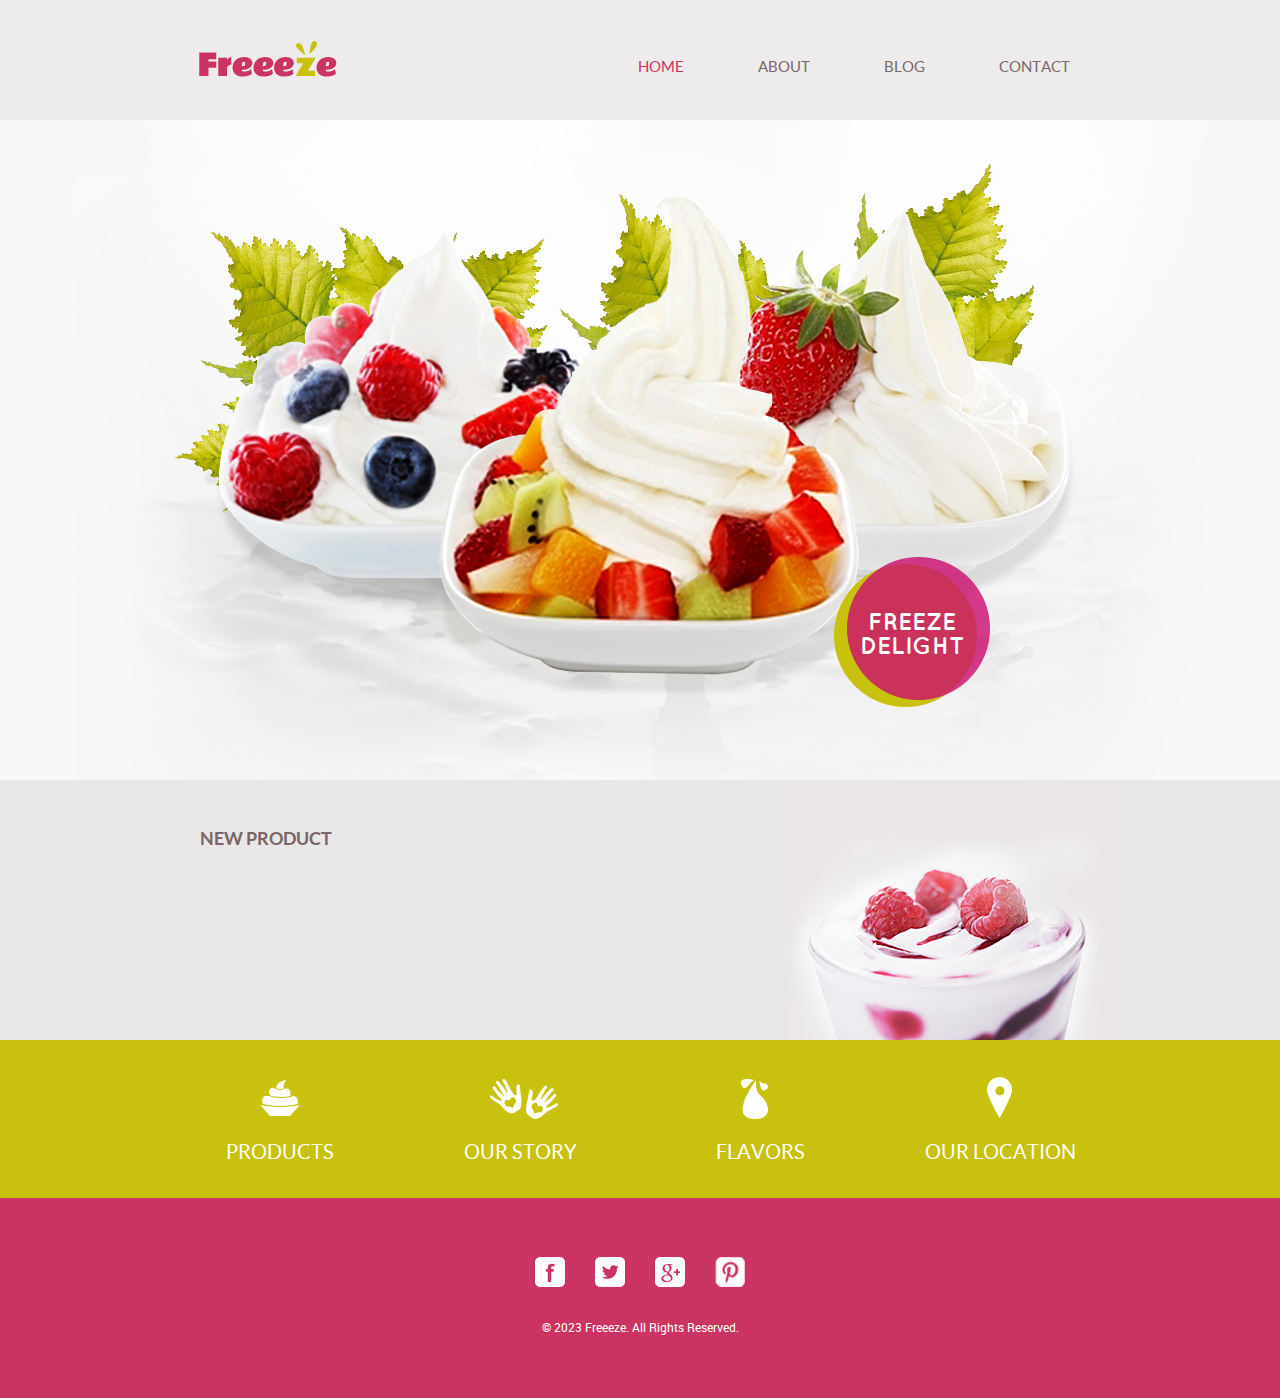
<file: frozenyogurtshop/index.html>
<!doctype html>
<html>
<head>
	<meta charset="UTF-8">
	<meta name="viewport" content="width=device-width, initial-scale=1.0">
	<title>Frozen Yogurt Shop</title>
	<link rel="stylesheet" href="css/style.css" type="text/css">
	<link rel="stylesheet" type="text/css" href="css/mobile.css">
	<script src="js/mobile.js" type="text/javascript"></script>
</head>
<body>
	<div id="page">
		<div id="header">
			<div>
				<a href="index.html" class="logo"><img src="images/logo.png" alt=""></a>
				<ul id="navigation">
					<li class="selected">
						<a href="index.html">Home</a>
					</li>
					<li class="menu">
						<a href="about.html">About</a>
						<ul class="primary">
							<li>
								<a href="product.html">Product</a>
							</li>
						</ul>
					</li>
					<li class="menu">
						<a href="blog.html">Blog</a>
						<ul class="secondary">
							<li>
								<a href="singlepost.html">Single post</a>
							</li>
						</ul>
					</li>
					<li>
						<a href="contact.html">Contact</a>
					</li>
				</ul>
			</div>
		</div>
		<div id="body" class="home">
			<div class="header">
				<img src="images/bg-home.jpg" alt="">
				<div>
					<a href="product.html">Freeze Delight</a>
				</div>
			</div>
			<div class="body">
				<div>
					<div>
						<h1>NEW PRODUCT</h1>
						<h2 id="result"></h2>
						<p id="result1"></p>
					</div>
					<img src="images/yogurt.jpg" alt="">
				</div>
			</div>
			<div class="footer">
				<div>
					<ul>
						<li>
							<a href="product.html" class="product"></a>
							<h1>PRODUCTS</h1>
						</li>
						<li>
							<a href="about.html" class="about"></a>
							<h1>OUR STORY</h1>
						</li>
						<li>
							<a href="product.html" class="flavor"></a>
							<h1>FLAVORS</h1>
						</li>
						<li>
							<a href="contact.html" class="contact"></a>
							<h1>OUR LOCATION</h1>
						</li>
					</ul>
				</div>
			</div>
		</div>
		<div id="footer">
			<div>
				<div class="connect">
					<a href="http://freewebsitetemplates.com/go/facebook/" class="facebook">facebook</a>
					<a href="http://freewebsitetemplates.com/go/twitter/" class="twitter">twitter</a>
					<a href="http://freewebsitetemplates.com/go/googleplus/" class="googleplus">googleplus</a>
					<a href="http://pinterest.com/fwtemplates/" class="pinterest">pinterest</a>
				</div>
				<p>&copy; 2023 Freeeze. All Rights Reserved.</p>
			</div>
		</div>
	</div>

<script>
document.getElementById("result").innerHTML = localStorage.getItem("shorttext");
document.getElementById("result1").innerHTML = localStorage.getItem("longtext");
</script>
</body>
</html>
</file>
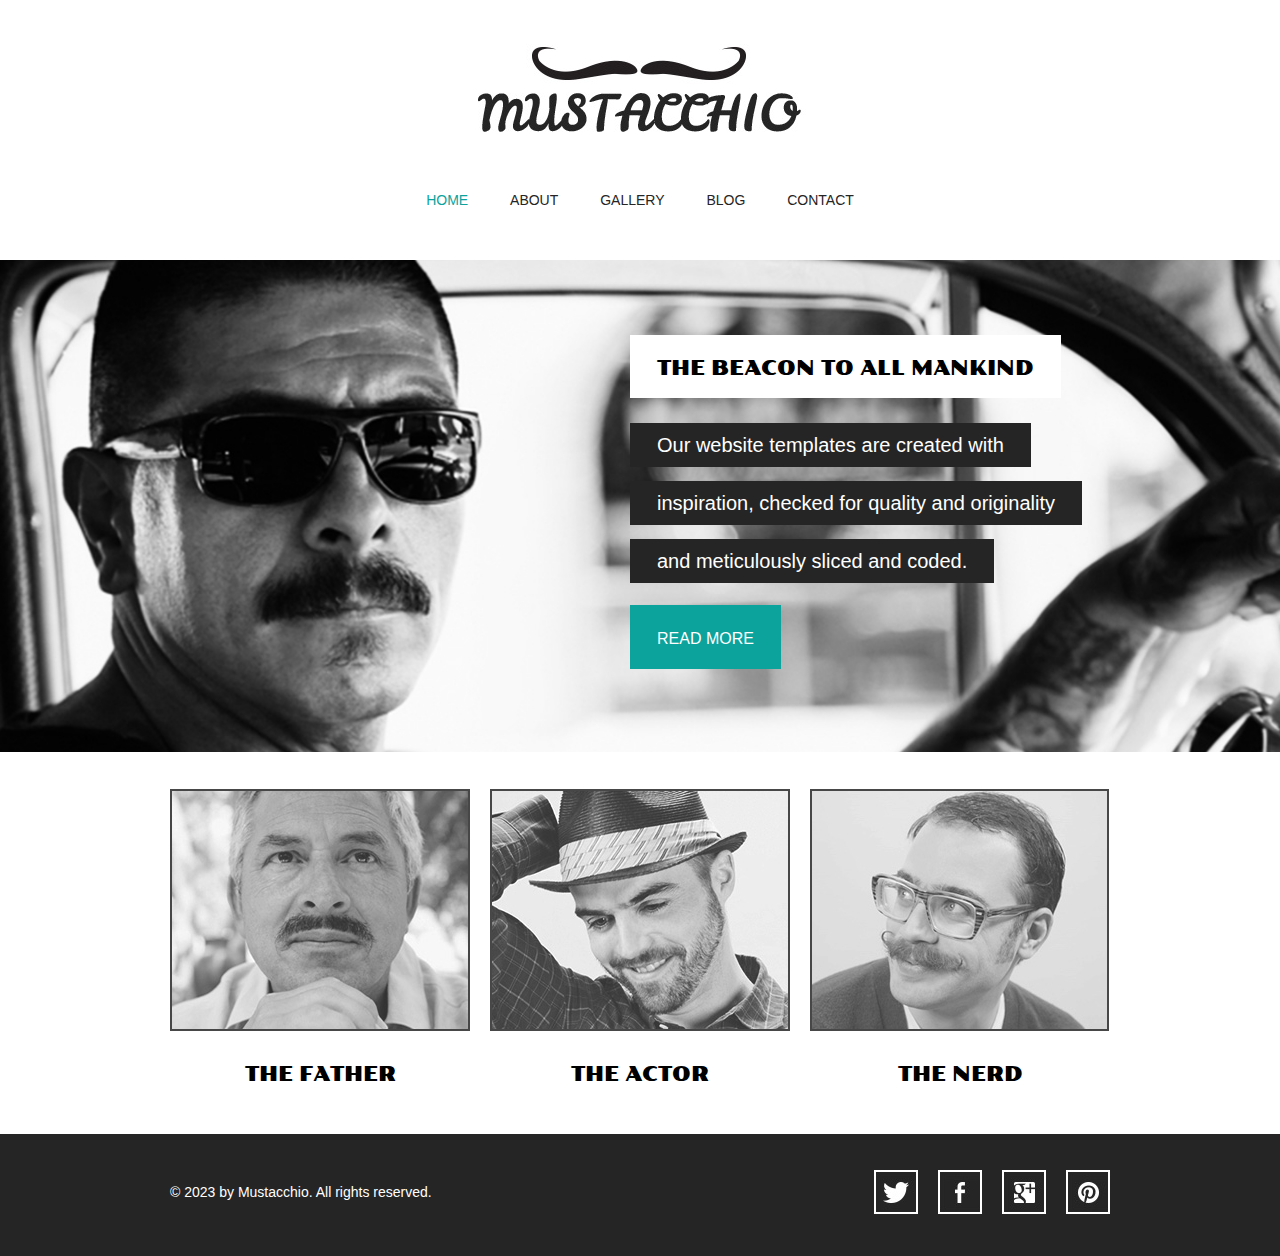
<file: mustacheenthusiast/index.html>
<!doctype html>
<!-- Website Template by freewebsitetemplates.com -->
<html>
<head>
	<meta charset="UTF-8">
	<meta name="viewport" content="width=device-width, initial-scale=1.0">
	<title>Mustache Enthusiast</title>
	<link rel="stylesheet" type="text/css" href="css/style.css">
	<link rel="stylesheet" type="text/css" href="css/mobile.css" media="screen and (max-width : 568px)">
	<script type="text/javascript" src="js/mobile.js"></script>
</head>
<body>
	<div id="header">
		<a href="index.html" class="logo">
			<img src="images/logo.jpg" alt="">
		</a>
		<ul id="navigation">
			<li class="selected">
				<a href="index.html">home</a>
			</li>
			<li>
				<a href="about.html">about</a>
			</li>
			<li>
				<a href="gallery.html">gallery</a>
			</li>
			<li>
				<a href="blog.html">blog</a>
			</li>
			<li>
				<a href="contact.html">contact</a>
			</li>
		</ul>
	</div>
	<div id="body">
		<div id="featured">
			<img src="images/the-beacon.jpg" alt="">
			<div>
				<h2>the beacon to all mankind</h2>
				<span>Our website templates are created with</span>
				<span>inspiration, checked for quality and originality</span>
				<span>and meticulously sliced and coded.</span>
				<a href="blog-single-post.html" class="more">read more</a>
			</div>
		</div>
		<ul>
			<li>
				<a href="gallery.html">
					<img src="images/the-father.jpg" alt="">
					<span>the father</span>
				</a>
			</li>
			<li>
				<a href="gallery.html">
					<img src="images/the-actor.jpg" alt="">
					<span>the actor</span>
				</a>
			</li>
			<li>
				<a href="gallery.html">
					<img src="images/the-nerd.jpg" alt="">
					<span>the nerd</span>
				</a>
			</li>
		</ul>
	</div>
	<div id="footer">
		<div>
			<p>&copy; 2023 by Mustacchio. All rights reserved.</p>
			<ul>
				<li>
					<a href="http://freewebsitetemplates.com/go/twitter/" id="twitter">twitter</a>
				</li>
				<li>
					<a href="http://freewebsitetemplates.com/go/facebook/" id="facebook">facebook</a>
				</li>
				<li>
					<a href="http://freewebsitetemplates.com/go/googleplus/" id="googleplus">googleplus</a>
				</li>
				<li>
					<a href="http://pinterest.com/fwtemplates/" id="pinterest">pinterest</a>
				</li>
			</ul>
		</div>
	</div>
</body>
</html>
</file>
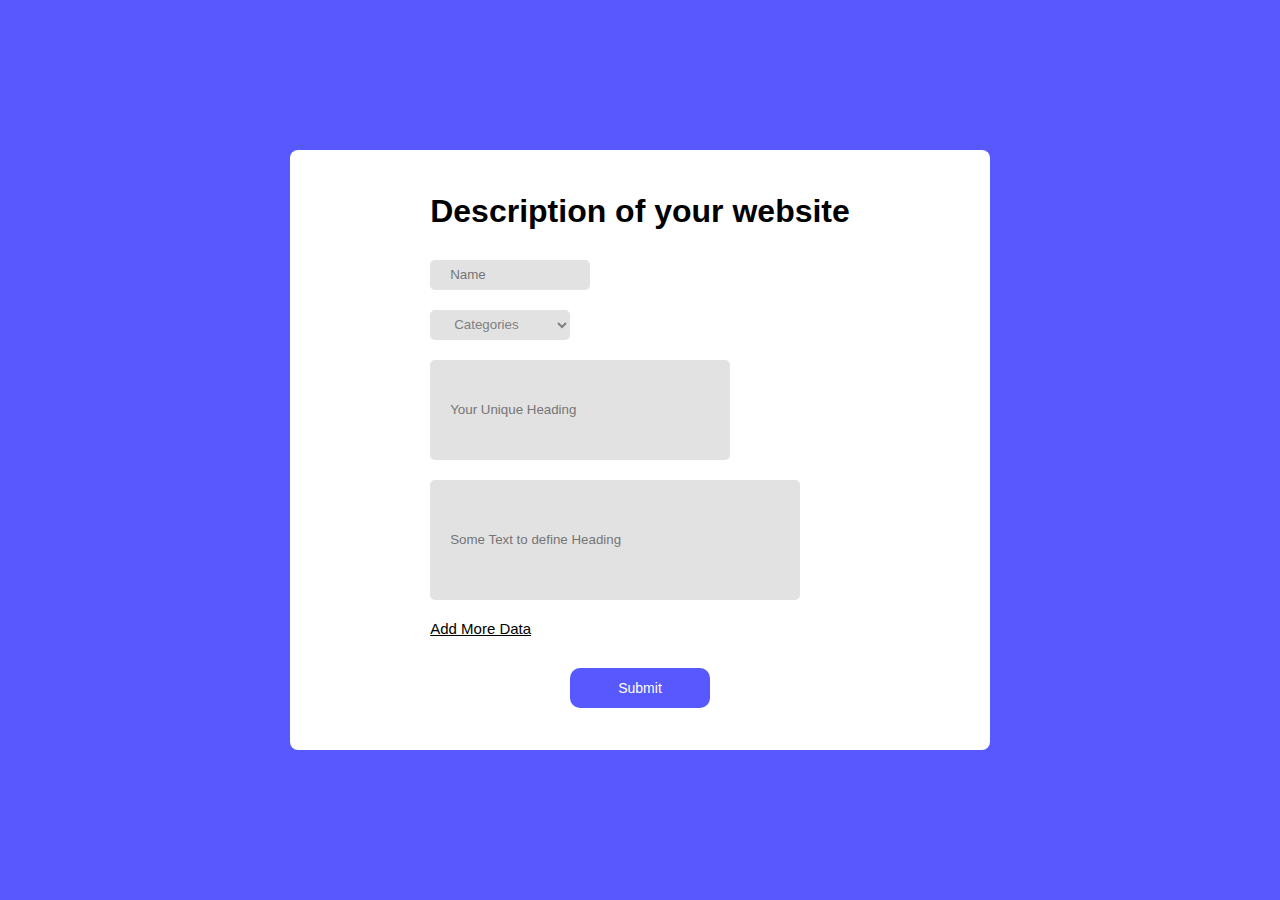
<file: form.html>
<!DOCTYPE html>
<html lang="en">
<head>
    <meta charset="UTF-8">
    <meta http-equiv="X-UA-Compatible" content="IE=edge">
    <meta name="viewport" content="width=device-width, initial-scale=1.0">
    <title>Form</title>
    <style>
        *{
            margin: 0;
        padding: 0;
        font-family: 'Raleway', sans-serif;
        }
       
        .form-container{
            height: 100vh;
            width: 100%;
            background-color:rgb(88, 88, 255) ;
            display: flex;
            justify-content: center;
            align-items: center;
        }
        .form{
            height: 600px;
            width: 700px;
            background-color: white;
            border-radius: 8px;
            display: flex;
            flex-direction: column;
            align-items: center;
            justify-content: center;
        }
        .form-contents{
            display: flex;
            flex-direction: column;
        }
        .form-input{
            height: 30px;
            width: 140px;
            color: gray;
            background-color: rgb(226, 226, 226);
            border-radius: 5px;
            border: none;
            margin-bottom: 20px;
            padding-left: 20px;
        }
        .input-name{
            margin-top: 30px;
        }
        .input-categories{
            width: 160px;
        }
        .input-heading{
            height: 100px;
            width: 280px;
            align-items: flex-start;
            justify-content: flex-start;
            
        }
        .form-input::placeholder{
            text-align: top;
        }
        .input-text{
            height: 120px;
            width: 350px;
        }
        .form-btn-container{
            margin-top: 30px;
            display: flex;
            align-items: center;
            
            justify-content: center;       }
        .form-link{
            border: none;
            font-size: 15px;
            background-color: white;
            text-decoration: underline;
        }
        .form-btn{
            height: 40px;
            width: 140px;
            font-size: 14px;
            border: none;
            border-radius: 10px;
            background-color: rgb(88, 88, 255);
            color: white;
        }
        .form-btn:hover{
            cursor: pointer;
            background-color: rgb(154, 154, 255);
        }
    </style>
</head>
<body>
    <div class="form-container">
        <div class="form">
            <form action="">
                <div class="form-contents">
                    <h1 class="form-heading">Description of your website</h1>
                    <input id="name-new" class="form-input input-name" placeholder="Name" type="text">
                    <select id="categories-new" name = "Categories" class="form-input" >
                        <option value = "Computer Architecture" selected>Categories</option>
                        <option value = "Java">Music </option>
                        <option value = "option 1">Technology</option>
                        <option value = "option 2">Art</option>
                        <option value = "option 3">Buisness Law</option>
                        <option value = "option 4">Fashion Beauty</option>
                        <option value = "option 5">Education</option>
                        <option value = "option 6">Industrial</option>
                        <option value = "option 7">Travel</option>
                        <option value = "option 8">Sports</option>
                        <option value = "option 9">Portfolio</option>
                     </select>
                    <input id="shorttext" type="text " placeholder="Your Unique Heading" class="form-input input-heading">
                    <input id="longtext" type="text " placeholder="Some Text to define Heading" class="form-input input-text">
                </div>
                <div class="form-link-container">
                    <button class="form-link">
                        Add More Data
                    </button>
                </div>
                <div class="form-btn-container">
                    <a href="frozenyogurtshop/index.html">
                    <input type="button" value="Submit" class="form-btn" onclick="print()">
                    </button></a>
                </div>
                
            </form>
        </div>
    </div>
    <script>
        function print(){
      var a=document.getElementById("name-new").value;
      console.log(a); 
      localStorage.setItem("name",a);

      var b=document.getElementById("shorttext").value;
      console.log(b); 
      localStorage.setItem("shorttext",b);

      var d=document.getElementById("categories-new").value;
      console.log(d); 
      localStorage.setItem("categories",d);

      var c=document.getElementById("longtext").value;
      console.log(c); 
      localStorage.setItem("longtext",c);
    }
    </script>
</body>
</html>
</file>
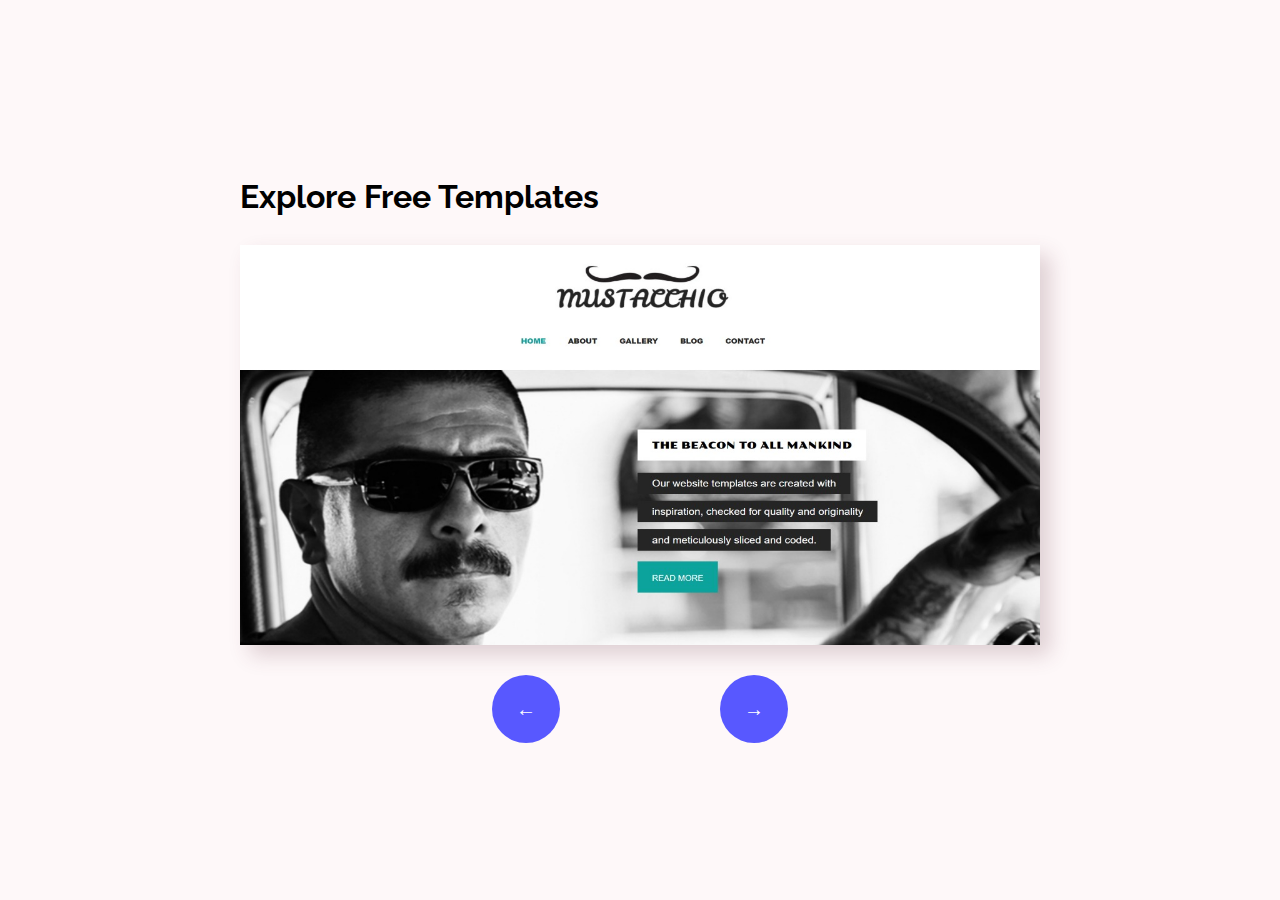
<file: silder.html>
<!DOCTYPE html>
<html lang="en">
<head>
    <meta charset="UTF-8">
    <meta http-equiv="X-UA-Compatible" content="IE=edge">
    <meta name="viewport" content="width=device-width, initial-scale=1.0">
    <link href="https://fonts.googleapis.com/css2?family=Raleway&display=swap" rel="stylesheet">
    <title>Slider</title>

    <style>
   * {
  -webkit-box-sizing: border-box;
          box-sizing: border-box;
          font-family: 'Raleway', sans-serif;
}

*::before, *::after {
  -webkit-box-sizing: border-box;
          box-sizing: border-box;
}

body {
  margin: 0;
  background: #fef8f9;
}

.container {
  max-width: 800px;
  margin: 30px auto;
 
}
.slider-container{
    width: 100%;
    height: 100vh;
    display: flex;
    flex-direction: column;
    align-items: center;
    justify-content: center;
}

/* .previous:hover span {
  -webkit-transform: translateX(-10px) scale(1.2);
          transform: translateX(-10px) scale(1.2);
}

.next:hover span {
  -webkit-transform: translateX(10px) scale(1.2);
          transform: translateX(10px) scale(1.2);
} */


img {
  max-width: 100%;
  display: none;
  -webkit-box-shadow: 10px 10px 20px 0 rgba(94, 47, 59, 0.2);
          box-shadow: 10px 10px 20px 0 rgba(94, 47, 59, 0.2);
}

img.active {
  display: block;
  -webkit-animation: fadeImg 0.8s;
          animation: fadeImg 0.8s;
}
.slider{
    margin-top: 30px;
}
.slider-nav  {
    
    display: flex;
    justify-content: center;
    align-items: center;
}

.slider-btn{
    border: none;
    border-radius: 50%;
    background-color:rgb(88, 88, 255) ;
    height: 68px;
    width: 68px;
    margin-top: 30px;
   margin-right: 80px;
   margin-left: 80px;
    color: white;
    text-align: center;
    font-size: 20px;    
    cursor: pointer;
}
@-webkit-keyframes fadeImg {
  from {
    opacity: 0;
  }
  to {
    opacity: 1;
  }
}

@keyframes fadeImg {
  from {
    opacity: 0;
  }
  to {
    opacity: 1;
  }
}
    </style>
</head>
<body>
    
<div class="slider-container">
    <div class="container">
        <h1>Explore Free Templates</h1>
        <div class="slider">
          <img class="active" src="./images/WhatsApp Image 2022-04-23 at 9.00.47 AM.jpeg"height="400px" width="900px">
          <img src="./images/WhatsApp Image 2022-04-23 at 9.00.48 AM.jpeg"height="400px" width="900px">
          <img src="./images/WhatsApp Image 2022-04-23 at 9.00.49 AM.jpeg" height="400px" width="900px">

        </div>
        <nav class="slider-nav">
          
              <button class="previous slider-btn">
                ←
              </button>
            
           
              <button class="next slider-btn">
                →
              </button>
            
        </nav>
      </div>
</div>
<script>
   const items = document.querySelectorAll('img');
const itemCount = items.length;
const nextItem = document.querySelector('.next');
const previousItem = document.querySelector('.previous');
let count = 0;

function showNextItem() {
  items[count].classList.remove('active');

  if(count < itemCount - 1) {
    count++;
  } else {
    count = 0;
  }

  items[count].classList.add('active');
  console.log(count);
}

function showPreviousItem() {
  items[count].classList.remove('active');

  if(count > 0) {
    count--;
  } else {
    count = itemCount - 1;
  }

  items[count].classList.add('active');
  console.log(count);
}

function keyPress(e) {
  e = e || window.event;
  
  if (e.keyCode == '37') {
    showPreviousItem();
  } else if (e.keyCode == '39') {
    showNextItem();
  }
}

nextItem.addEventListener('click', showNextItem);
previousItem.addEventListener('click', showPreviousItem);
document.addEventListener('keydown', keyPress);
</script>
</body>
</html>
</file>
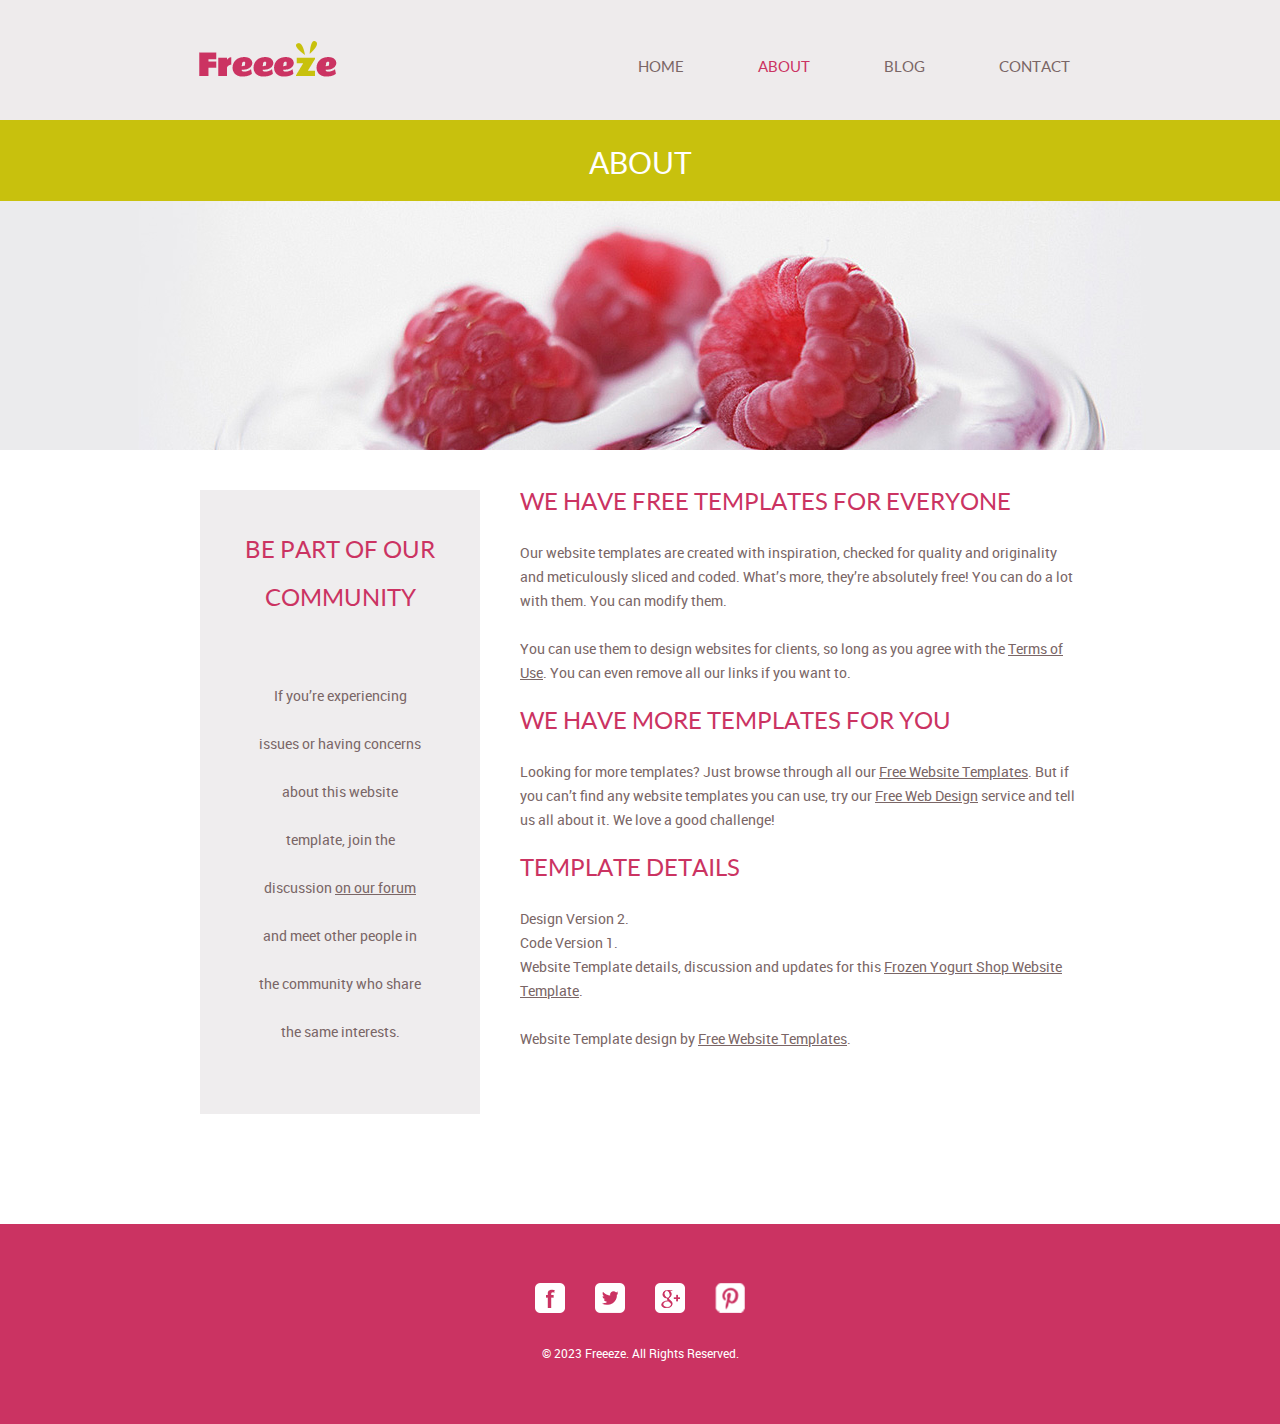
<file: frozenyogurtshop/about.html>
<!doctype html>
<!-- Website template by freewebsitetemplates.com -->
<html>
<head>
	<meta charset="UTF-8">
	<meta name="viewport" content="width=device-width, initial-scale=1.0">
	<title>about - Frozen Yogurt Shop</title>
	<link rel="stylesheet" href="css/style.css" type="text/css">
	<link rel="stylesheet" type="text/css" href="css/mobile.css">
	<script src="js/mobile.js" type="text/javascript"></script>
</head>
<body>
	<div id="page">
		<div id="header">
			<div>
				<a href="index.html" class="logo"><img src="images/logo.png" alt=""></a>
				<ul id="navigation">
					<li>
						<a href="index.html">Home</a>
					</li>
					<li class="menu selected">
						<a href="about.html">About</a>
						<ul class="primary">
							<li>
								<a href="product.html">Product</a>
							</li>
						</ul>
					</li>
					<li class="menu">
						<a href="blog.html">Blog</a>
						<ul class="secondary">
							<li>
								<a href="singlepost.html">Single post</a>
							</li>
						</ul>
					</li>
					<li>
						<a href="contact.html">Contact</a>
					</li>
				</ul>
			</div>
		</div>
		<div id="body">
			<div class="header">
				<div>
					<h1>About</h1>
				</div>
			</div>
			<div class="body">
				<img src="images/bg-header-about.jpg" alt="">
			</div>
			<div class="footer">
				<div class="sidebar">
					<h1>Be Part of Our Community</h1>
					<p>If you’re experiencing issues or having concerns about this website template, join the discussion <a href="http://www.freewebsitetemplates.com/forums/">on our forum</a> and meet other people in the community who share the same interests.</p>
				</div>
				<div class="article">
					<h1>We Have Free Templates For Everyone</h1>
					<p>Our website templates are created with inspiration, checked for quality and originality and meticulously sliced and coded. What’s more, they’re absolutely free! You can do a lot with them. You can modify them.</p>
					<p>You can use them to design websites for clients, so long as you agree with the <a href="http://www.freewebsitetemplates.com/about/terms/">Terms of Use</a>. You can even remove all our links if you want to.</p>
					<h1>We Have More Templates For You</h1>
					<p>Looking for more templates? Just browse through all our <a href="http://www.freewebsitetemplates.com/">Free Website Templates</a>. But if you can’t find any website templates you can use, try our <a href="http://www.freewebsitetemplates.com/freewebdesign/">Free Web Design</a> service and tell us all about it. We love a good challenge!</p>
					<h1>Template Details</h1>
					<span>Design Version 2.</span>
					<span>Code Version 1.</span>
					<p>Website Template details, discussion and updates for this <a href="http://www.freewebsitetemplates.com/discuss/frozenyogurtshop/">Frozen Yogurt Shop Website Template</a>.</p>
					<p>Website Template design by  <a href="http://www.freewebsitetemplates.com/">Free Website Templates</a>.</p>
				</div>
			</div>
		</div>
		<div id="footer">
			<div>
				<div class="connect">
					<a href="http://freewebsitetemplates.com/go/facebook/" class="facebook">facebook</a>
					<a href="http://freewebsitetemplates.com/go/twitter/" class="twitter">twitter</a>
					<a href="http://freewebsitetemplates.com/go/googleplus/" class="googleplus">googleplus</a>
					<a href="http://pinterest.com/fwtemplates/" class="pinterest">pinterest</a>
				</div>
				<p>&copy; 2023 Freeeze. All Rights Reserved.</p>
			</div>
		</div>
	</div>
</body>
</html>
</file>
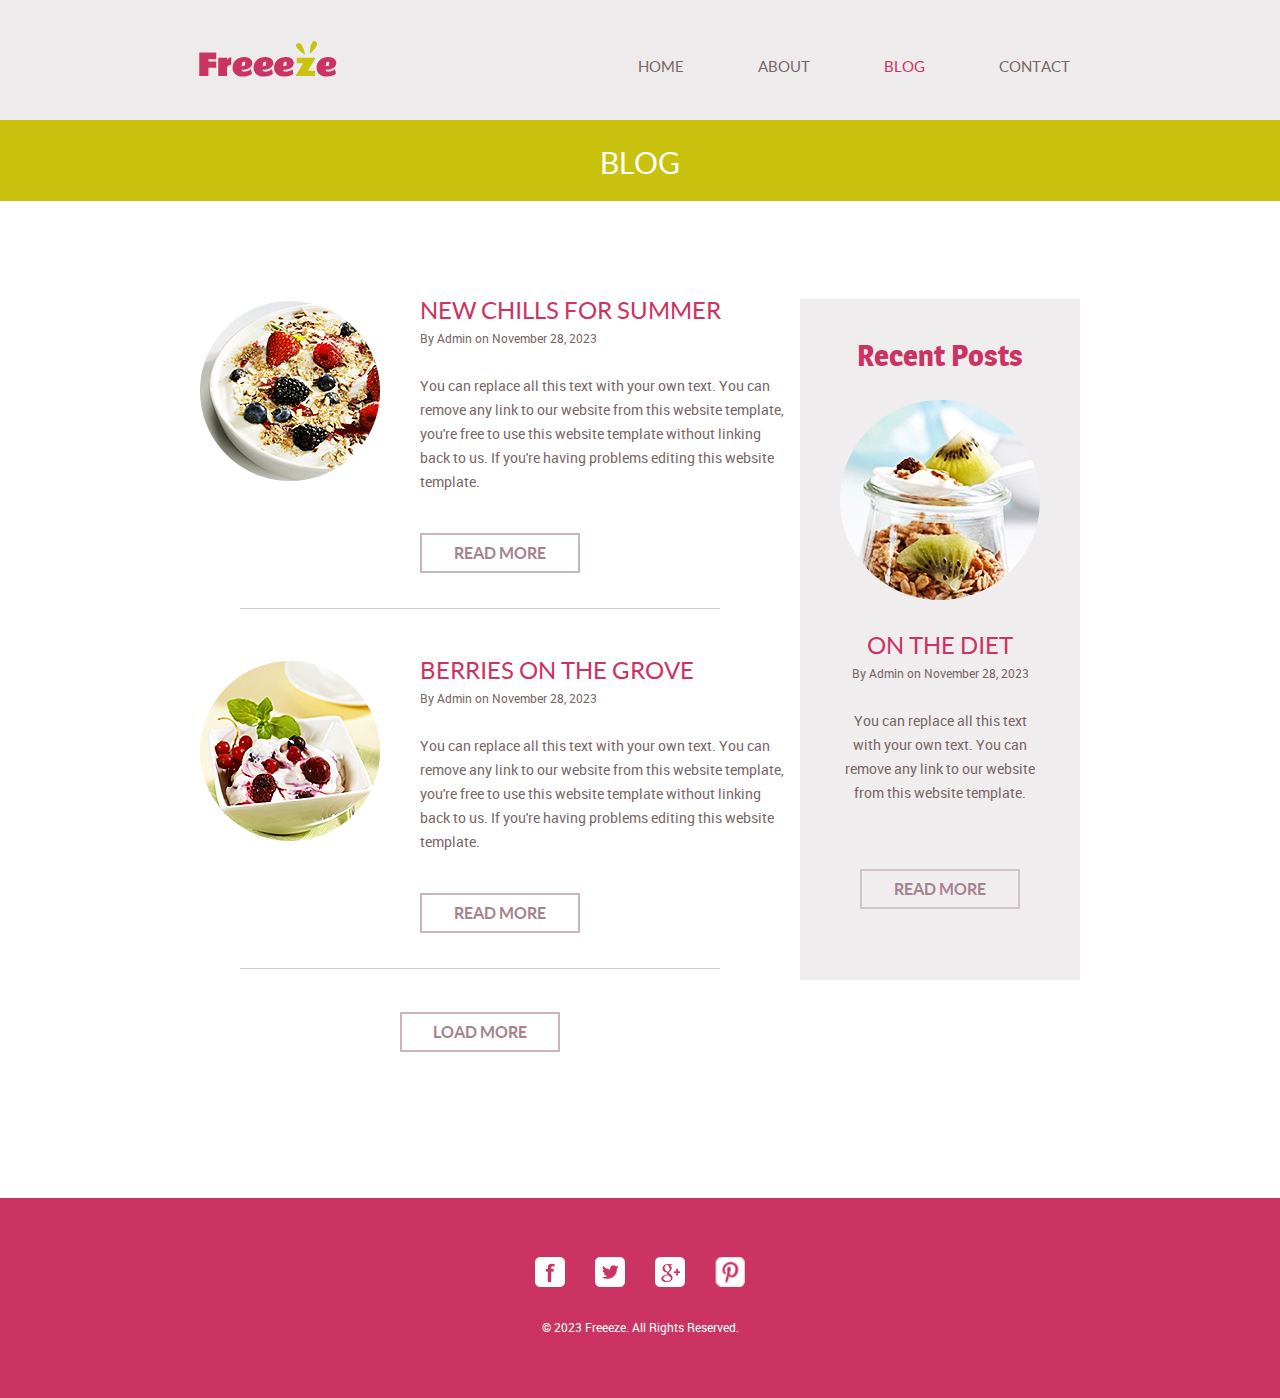
<file: frozenyogurtshop/blog.html>
<!doctype html>
<!-- Website template by freewebsitetemplates.com -->
<html>
<head>
	<meta charset="UTF-8">
	<meta name="viewport" content="width=device-width, initial-scale=1.0">
	<title>blog - Frozen Yogurt Shop</title>
	<link rel="stylesheet" href="css/style.css" type="text/css">
	<link rel="stylesheet" type="text/css" href="css/mobile.css">
	<script src="js/mobile.js" type="text/javascript"></script>
</head>
<body>
	<div id="page">
		<div id="header">
			<div>
				<a href="index.html" class="logo"><img src="images/logo.png" alt=""></a>
				<ul id="navigation">
					<li>
						<a href="index.html">Home</a>
					</li>
					<li class="menu">
						<a href="about.html">About</a>
						<ul class="primary">
							<li class="">
								<a href="product.html">Product</a>
							</li>
						</ul>
					</li>
					<li class="menu selected">
						<a href="blog.html">Blog</a>
						<ul class="secondary">
							<li>
								<a href="singlepost.html">Single post</a>
							</li>
						</ul>
					</li>
					<li>
						<a href="contact.html">Contact</a>
					</li>
				</ul>
			</div>
		</div>
		<div id="body">
			<div class="header">
				<div>
					<h1>Blog</h1>
				</div>
			</div>
			<div class="blog">
				<div class="featured">
					<ul>
						<li>
							<img src="images/new-chills.png" alt="">
							<div>
								<h1>NEW CHILLS FOR SUMMER</h1>
								<span>By Admin on November 28, 2023</span>
								<p>You can replace all this text with your own text. You can remove any link to our website from this website template, you're free to use this website template without linking back to us. If you're having problems editing this website template.</p>
								<a href="singlepost.html" class="more">Read More</a>
							</div>
						</li>
						<li>
							<img src="images/berries.png" alt="">
							<div>
								<h1>BERRIES ON THE GROVE</h1>
								<span>By Admin on November 28, 2023</span>
								<p>You can replace all this text with your own text. You can remove any link to our website from this website template, you're free to use this website template without linking back to us. If you're having problems editing this website template.</p>
								<a href="singlepost.html" class="more">Read More</a>
							</div>
						</li>
					</ul>
					<a href="blog.html" class="load">Load More</a>
				</div>
				<div class="sidebar">
					<h1>Recent Posts</h1>
					<img src="images/on-diet.png" alt="">
					<h2>ON THE DIET</h2>
					<span>By Admin on November 28, 2023</span>
					<p>You can replace all this text with your own text. You can remove any link to our website from this website template.</p>
					<a href="singlepost.html" class="more">Read More</a>
				</div>
			</div>
		</div>
		<div id="footer">
			<div>
				<div class="connect">
					<a href="http://freewebsitetemplates.com/go/facebook/" class="facebook">facebook</a>
					<a href="http://freewebsitetemplates.com/go/twitter/" class="twitter">twitter</a>
					<a href="http://freewebsitetemplates.com/go/googleplus/" class="googleplus">googleplus</a>
					<a href="http://pinterest.com/fwtemplates/" class="pinterest">pinterest</a>
				</div>
				<p>&copy; 2023 Freeeze. All Rights Reserved.</p>
			</div>
		</div>
	</div>
</body>
</html>
</file>
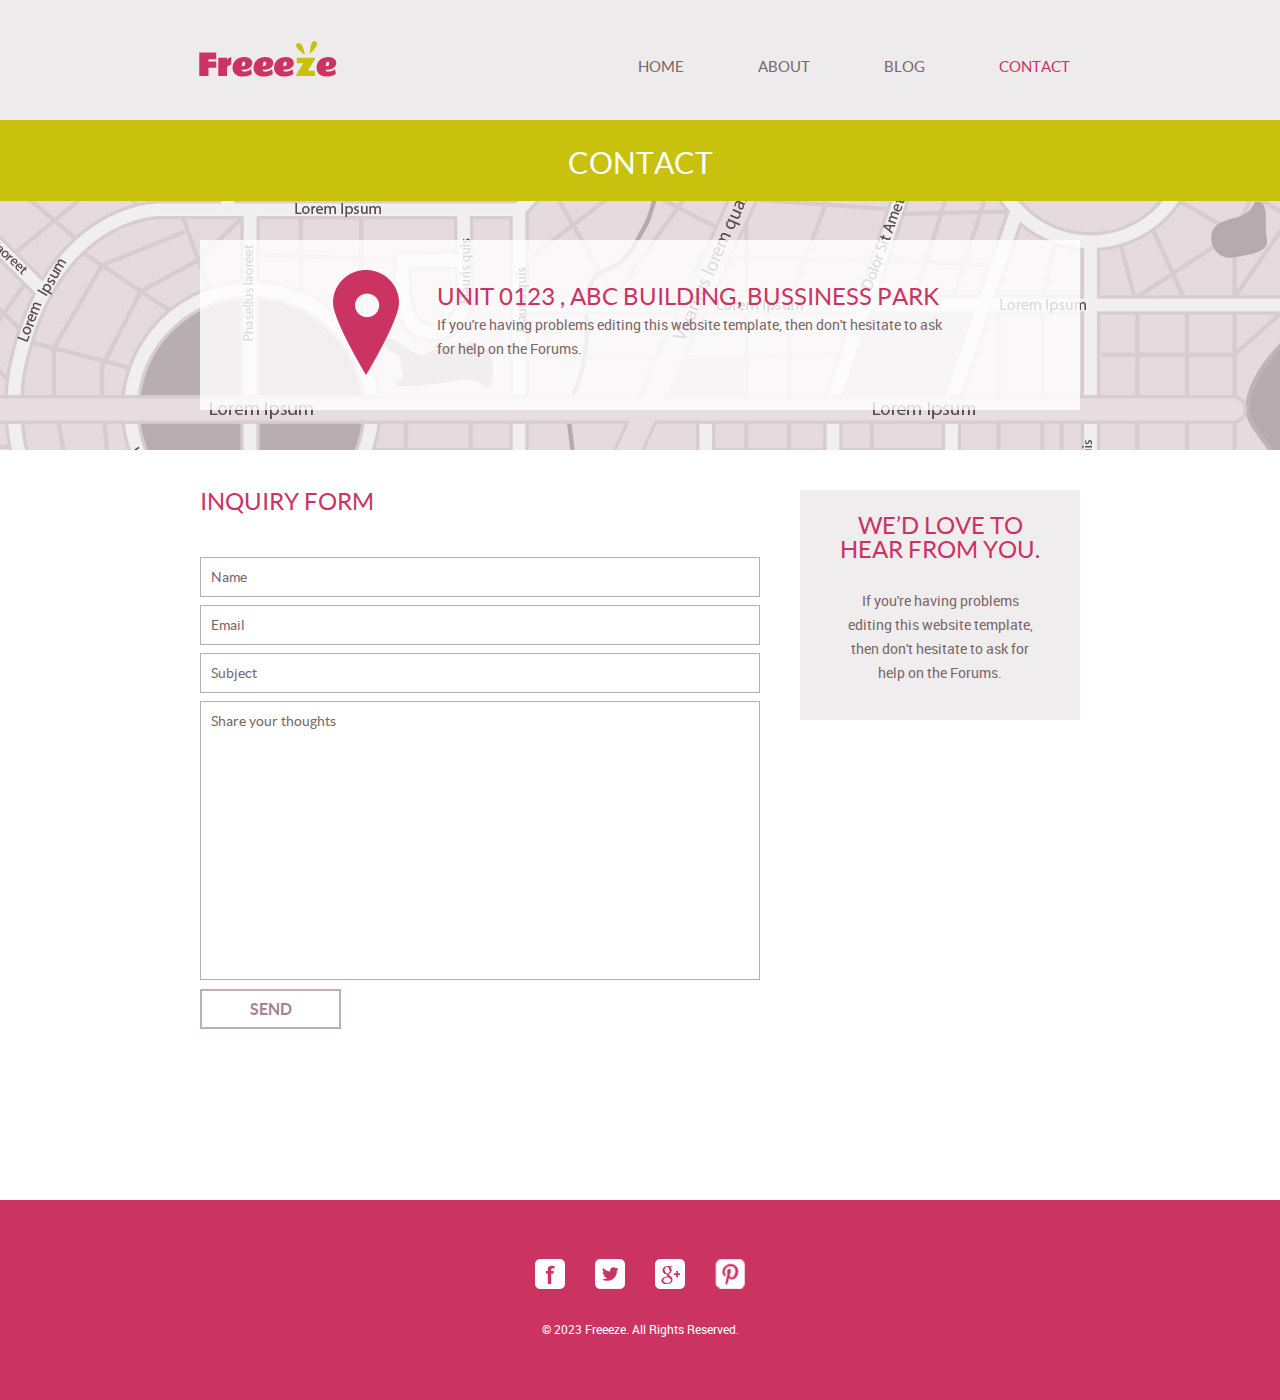
<file: frozenyogurtshop/contact.html>
<!doctype html>
<!-- Website template by freewebsitetemplates.com -->
<html>
<head>
	<meta charset="UTF-8">
	<meta name="viewport" content="width=device-width, initial-scale=1.0">
	<title>contact - Frozen Yogurt Shop</title>
	<link rel="stylesheet" href="css/style.css" type="text/css">
	<link rel="stylesheet" type="text/css" href="css/mobile.css">
	<script src="js/mobile.js" type="text/javascript"></script>
</head>
<body>
	<div id="page">
		<div id="header">
			<div>
				<a href="index.html" class="logo"><img src="images/logo.png" alt=""></a>
				<ul id="navigation">
					<li>
						<a href="index.html">Home</a>
					</li>
					<li class="menu">
						<a href="about.html">About</a>
						<ul class="primary">
							<li>
								<a href="product.html">Product</a>
							</li>
						</ul>
					</li>
					<li class="menu">
						<a href="blog.html">Blog</a>
						<ul class="secondary">
							<li>
								<a href="singlepost.html">Single post</a>
							</li>
						</ul>
					</li>
					<li class="selected">
						<a href="contact.html">Contact</a>
					</li>
				</ul>
			</div>
		</div>
		<div id="body" class="contact">
			<div class="header">
				<div>
					<h1>Contact</h1>
				</div>
			</div>
			<div class="body">
				<div>
					<div>
						<img src="images/check-in.png" alt="">
						<h1>UNIT 0123 , ABC BUILDING, BUSSINESS PARK</h1>
						<p>If you're having problems editing this website template, then don't hesitate to ask for help on the Forums.</p>
					</div>
				</div>
			</div>
			<div class="footer">
				<div class="contact">
					<h1>INQUIRY FORM</h1>
					<form action="index.html">
						<input type="text" name="Name" value="Name" onblur="this.value=!this.value?'Name':this.value;" onfocus="this.select()" onclick="this.value='';">
						<input type="text" name="Email" value="Email" onblur="this.value=!this.value?'Email':this.value;" onfocus="this.select()" onclick="this.value='';">
						<input type="text" name="Subject" value="Subject" onblur="this.value=!this.value?'Subject':this.value;" onfocus="this.select()" onclick="this.value='';">
						<textarea name="meassage" cols="50" rows="7">Share your thoughts</textarea>
						<input type="submit" value="Send" id="submit">
					</form>
				</div>
				<div class="section">
					<h1>WE’D LOVE TO HEAR FROM YOU.</h1>
					<p>If you're having problems editing this website template, then don't hesitate to ask for help on the Forums.</p>
				</div>
			</div>
		</div>
		<div id="footer">
			<div>
				<div class="connect">
					<a href="http://freewebsitetemplates.com/go/facebook/" class="facebook">facebook</a>
					<a href="http://freewebsitetemplates.com/go/twitter/" class="twitter">twitter</a>
					<a href="http://freewebsitetemplates.com/go/googleplus/" class="googleplus">googleplus</a>
					<a href="http://pinterest.com/fwtemplates/" class="pinterest">pinterest</a>
				</div>
				<p>&copy; 2023 Freeeze. All Rights Reserved.</p>
			</div>
		</div>
	</div>
</body>
</html>
</file>
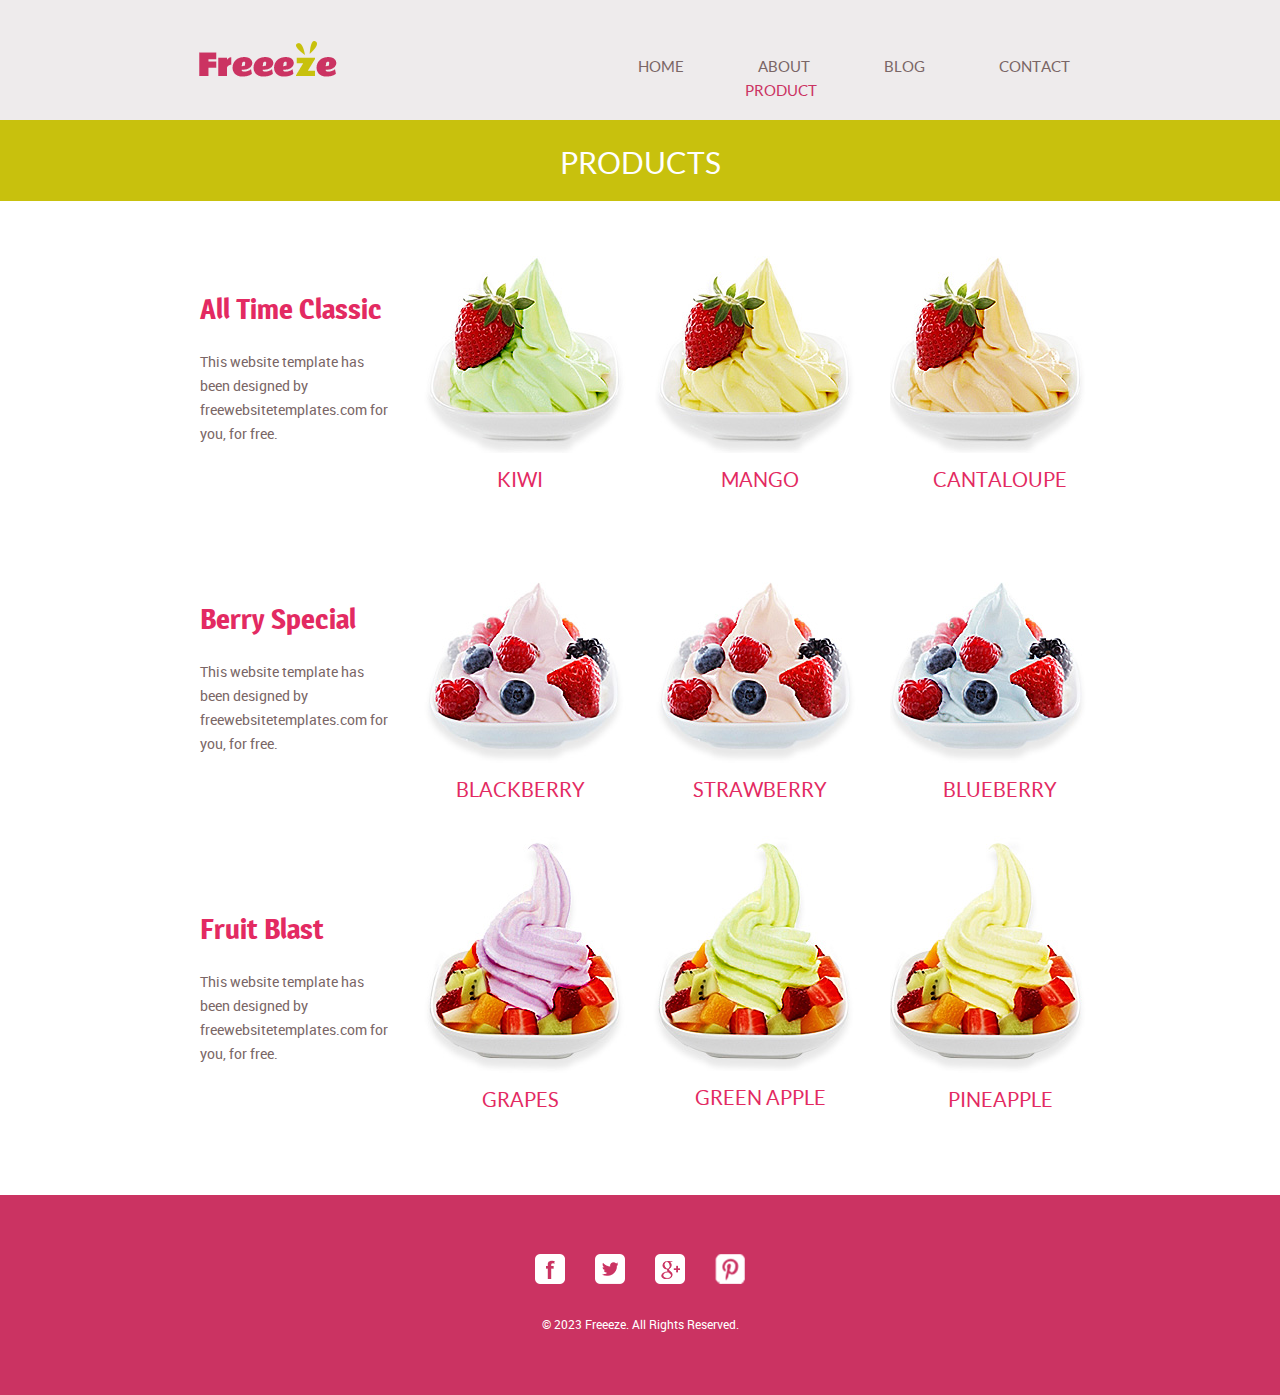
<file: frozenyogurtshop/product.html>
<!doctype html>
<!-- Website template by freewebsitetemplates.com -->
<html>
<head>
	<meta charset="UTF-8">
	<meta name="viewport" content="width=device-width, initial-scale=1.0">
	<title>product - Frozen Yogurt Shop</title>
	<link rel="stylesheet" href="css/style.css" type="text/css">
	<link rel="stylesheet" type="text/css" href="css/mobile.css">
	<script src="js/mobile.js" type="text/javascript"></script>
</head>
<body>
	<div id="page">
		<div id="header">
			<div>
				<a href="index.html" class="logo"><img src="images/logo.png" alt=""></a>
				<ul id="navigation">
					<li>
						<a href="index.html">Home</a>
					</li>
					<li class="menu">
						<a href="about.html">About</a>
						<ul id="selected" class="primary">
							<li class="">
								<a href="product.html">Product</a>
							</li>
						</ul>
					</li>
					<li class="menu">
						<a href="blog.html">Blog</a>
						<ul class="secondary">
							<li>
								<a href="singlepost.html">Single post</a>
							</li>
						</ul>
					</li>
					<li>
						<a href="contact.html">Contact</a>
					</li>
				</ul>
			</div>
		</div>
		<div id="body">
			<div class="header">
				<div>
					<h1>Products</h1>
				</div>
			</div>
			<div>
				<ul>
					<li>
						<h1>All Time Classic</h1>
						<p>This website template has been designed by freewebsitetemplates.com for you, for free.</p>
					</li>
					<li>
						<img src="images/kiwi.jpg" alt="">
						<h2>Kiwi</h2>
					</li>
					<li>
						<img src="images/mango.jpg" alt="">
						<h2>Mango</h2>
					</li>
					<li>
						<img src="images/cantaloupe.jpg" alt="">
						<h2>Cantaloupe</h2>
					</li>
				</ul>
				<ul>
					<li>
						<h1>Berry Special</h1>
						<p>This website template has been designed by freewebsitetemplates.com for you, for free.</p>
					</li>
					<li>
						<img src="images/blackberry.jpg" alt="">
						<h2>blackberry</h2>
					</li>
					<li>
						<img src="images/strawberry.jpg" alt="">
						<h2>Strawberry</h2>
					</li>
					<li>
						<img src="images/blueberry.jpg" alt="">
						<h2>BLUEBERRY</h2>
					</li>
				</ul>
				<ul>
					<li>
						<h1>Fruit Blast</h1>
						<p>This website template has been designed by freewebsitetemplates.com for you, for free.</p>
					</li>
					<li>
						<img src="images/grapes.jpg" alt="">
						<h2>Grapes</h2>
					</li>
					<li>
						<img src="images/green-apple.jpg" alt="">
						<h2>Green Apple</h2>
					</li>
					<li>
						<img src="images/pineapple.jpg" alt="">
						<h2>Pineapple</h2>
					</li>
				</ul>
			</div>
		</div>
		<div id="footer">
			<div>
				<div class="connect">
					<a href="http://freewebsitetemplates.com/go/facebook/" class="facebook">facebook</a>
					<a href="http://freewebsitetemplates.com/go/twitter/" class="twitter">twitter</a>
					<a href="http://freewebsitetemplates.com/go/googleplus/" class="googleplus">googleplus</a>
					<a href="http://pinterest.com/fwtemplates/" class="pinterest">pinterest</a>
				</div>
				<p>&copy; 2023 Freeeze. All Rights Reserved.</p>
			</div>
		</div>
	</div>
</body>
</html>
</file>
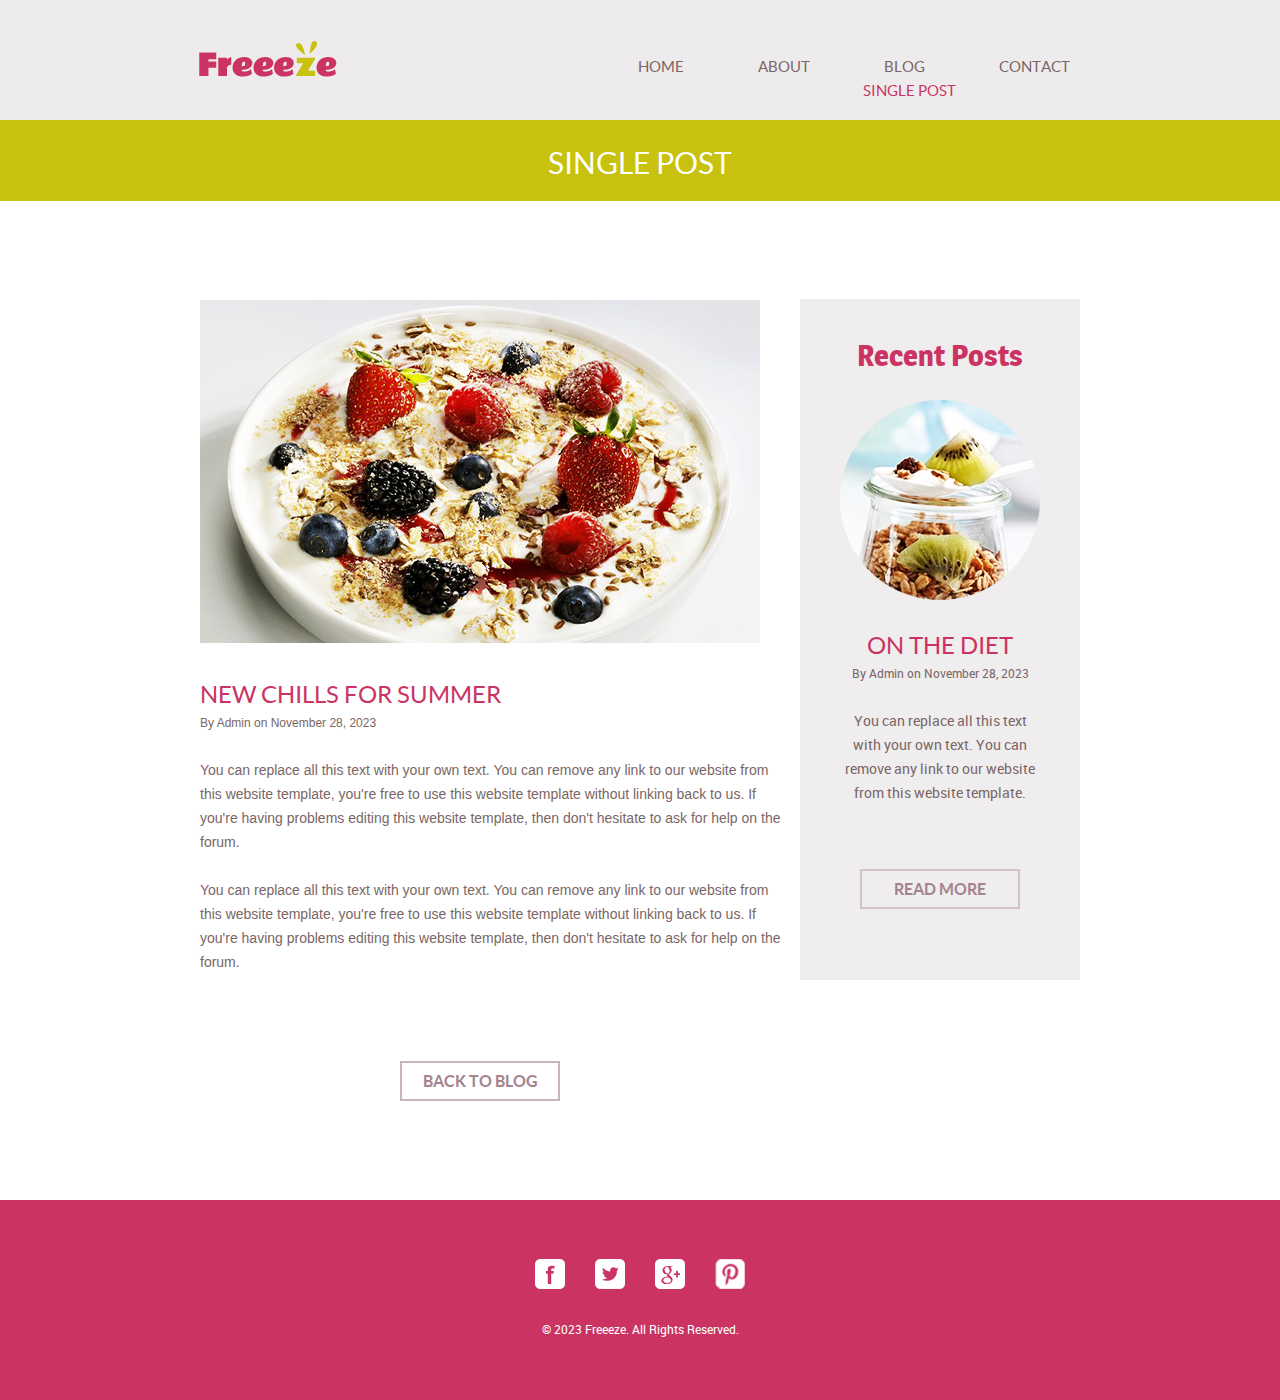
<file: frozenyogurtshop/singlepost.html>
<!doctype html>
<!-- Website template by freewebsitetemplates.com -->
<html>
<head>
	<meta charset="UTF-8">
	<meta name="viewport" content="width=device-width, initial-scale=1.0">
	<title>singlepost - Frozen Yogurt Shop</title>
	<link rel="stylesheet" href="css/style.css" type="text/css">
	<link rel="stylesheet" type="text/css" href="css/mobile.css">
	<script src="js/mobile.js" type="text/javascript"></script>
</head>
<body>
	<div id="page">
		<div id="header">
			<div>
				<a href="index.html" class="logo"><img src="images/logo.png" alt=""></a>
				<ul id="navigation">
					<li>
						<a href="index.html">Home</a>
					</li>
					<li class="menu">
						<a href="about.html">About</a>
						<ul class="primary">
							<li class="">
								<a href="product.html">Product</a>
							</li>
						</ul>
					</li>
					<li class="menu">
						<a href="blog.html">Blog</a>
						<ul id="selected" class="secondary">
							<li>
								<a href="singlepost.html">Single post</a>
							</li>
						</ul>
					</li>
					<li>
						<a href="contact.html">Contact</a>
					</li>
				</ul>
			</div>
		</div>
		<div id="body">
			<div class="header">
				<div>
					<h1>Single Post</h1>
				</div>
			</div>
			<div class="singlepost">
				<div class="featured">
					<img src="images/strwberry-delights.jpg" alt="">
					<h1>NEW CHILLS FOR SUMMER</h1>
					<span>By Admin on November 28, 2023</span>
					<p>You can replace all this text with your own text. You can remove any link to our website from this website template, you're free to use this website template without linking back to us. If you're having problems editing this website template, then don't hesitate to ask for help on the forum.</p>
					<p>You can replace all this text with your own text. You can remove any link to our website from this website template, you're free to use this website template without linking back to us. If you're having problems editing this website template, then don't hesitate to ask for help on the forum.</p>
					<a href="blog.html" class="load">back to blog</a>
				</div>
				<div class="sidebar">
					<h1>Recent Posts</h1>
					<img src="images/on-diet.png" alt="">
					<h2>ON THE DIET</h2>
					<span>By Admin on November 28, 2023</span>
					<p>You can replace all this text with your own text. You can remove any link to our website from this website template.</p>
					<a href="singlepost.html" class="more">Read More</a>
				</div>
			</div>
		</div>
		<div id="footer">
			<div>
				<div class="connect">
					<a href="http://freewebsitetemplates.com/go/facebook/" class="facebook">facebook</a>
					<a href="http://freewebsitetemplates.com/go/twitter/" class="twitter">twitter</a>
					<a href="http://freewebsitetemplates.com/go/googleplus/" class="googleplus">googleplus</a>
					<a href="http://pinterest.com/fwtemplates/" class="pinterest">pinterest</a>
				</div>
				<p>&copy; 2023 Freeeze. All Rights Reserved.</p>
			</div>
		</div>
	</div>
</body>
</html>
</file>
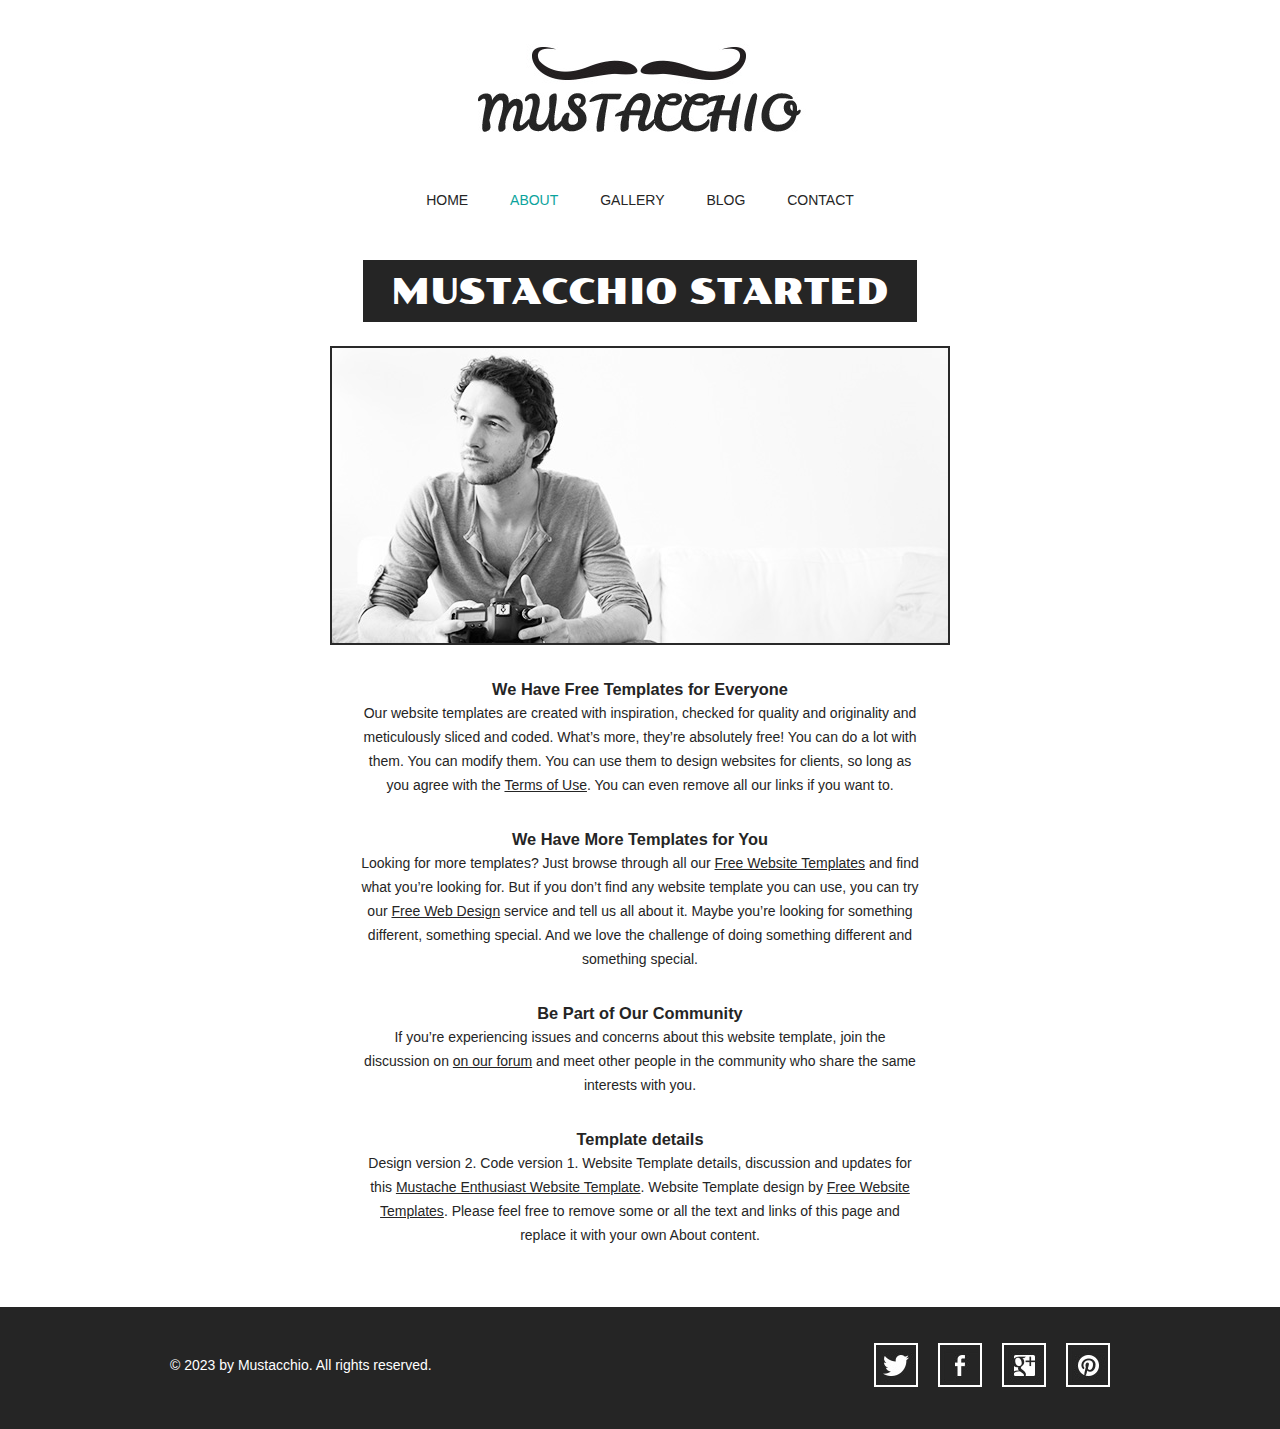
<file: mustacheenthusiast/about.html>
<!doctype html>
<!-- Website Template by freewebsitetemplates.com -->
<html>
<head>
	<meta charset="UTF-8">
	<meta name="viewport" content="width=device-width, initial-scale=1.0">
	<title>About - Mustache Enthusiast</title>
	<link rel="stylesheet" type="text/css" href="css/style.css">
	<link rel="stylesheet" type="text/css" href="css/mobile.css" media="screen and (max-width : 568px)">
	<script type="text/javascript" src="js/mobile.js"></script>
</head>
<body>
	<div id="header">
		<a href="index.html" class="logo">
			<img src="images/logo.jpg" alt="">
		</a>
		<ul id="navigation">
			<li>
				<a href="index.html">home</a>
			</li>
			<li class="selected">
				<a href="about.html">about</a>
			</li>
			<li>
				<a href="gallery.html">gallery</a>
			</li>
			<li>
				<a href="blog.html">blog</a>
			</li>
			<li>
				<a href="contact.html">contact</a>
			</li>
		</ul>
	</div>
	<div id="body">
		<h1><span>mustacchio started</span></h1>
		<div>
			<img src="images/photographer.jpg" alt="">
			<div class="article">
				<h3>We Have Free Templates for Everyone</h3>
				<p>
					Our website templates are created with inspiration, checked for quality and originality and meticulously sliced and coded. What’s more, they’re absolutely free! You can do a lot with them. You can modify them. You can use them to design websites for clients, so long as you agree with the <a href="http://www.freewebsitetemplates.com/about/terms/">Terms of Use</a>. You can even remove all our links if you want to.
				</p>
				<h3>We Have More Templates for You</h3>
				<p>
					Looking for more templates? Just browse through all our <a href="http://www.freewebsitetemplates.com/">Free Website Templates</a> and find what you’re looking for. But if you don’t find any website template you can use, you can try our <a href="http://www.freewebsitetemplates.com/freewebdesign/">Free Web Design</a> service and tell us all about it. Maybe you’re looking for something different, something special. And we love the challenge of doing something different and something special.
				</p>
				<h3>Be Part of Our Community</h3>
				<p>
					If you’re experiencing issues and concerns about this website template, join the discussion on <a href="http://www.freewebsitetemplates.com/forums/">on our forum</a> and meet other people in the community who share the same interests with you.
				</p>
				<h3>Template details</h3>
				<p>
					Design version 2. Code version 1. Website Template details, discussion and updates for this <a href="http://www.freewebsitetemplates.com/discuss/mustacheenthusiast/">Mustache Enthusiast Website Template</a>. Website Template design by <a href="http://www.freewebsitetemplates.com/">Free Website Templates</a>. Please feel free to remove some or all the text and links of this page and replace it with your own About content.
				</p>
			</div>
		</div>
	</div>
	<div id="footer">
		<div>
			<p>&copy; 2023 by Mustacchio. All rights reserved.</p>
			<ul>
				<li>
					<a href="http://freewebsitetemplates.com/go/twitter/" id="twitter">twitter</a>
				</li>
				<li>
					<a href="http://freewebsitetemplates.com/go/facebook/" id="facebook">facebook</a>
				</li>
				<li>
					<a href="http://freewebsitetemplates.com/go/googleplus/" id="googleplus">googleplus</a>
				</li>
				<li>
					<a href="http://pinterest.com/fwtemplates/" id="pinterest">pinterest</a>
				</li>
			</ul>
		</div>
	</div>
</body>
</html>
</file>
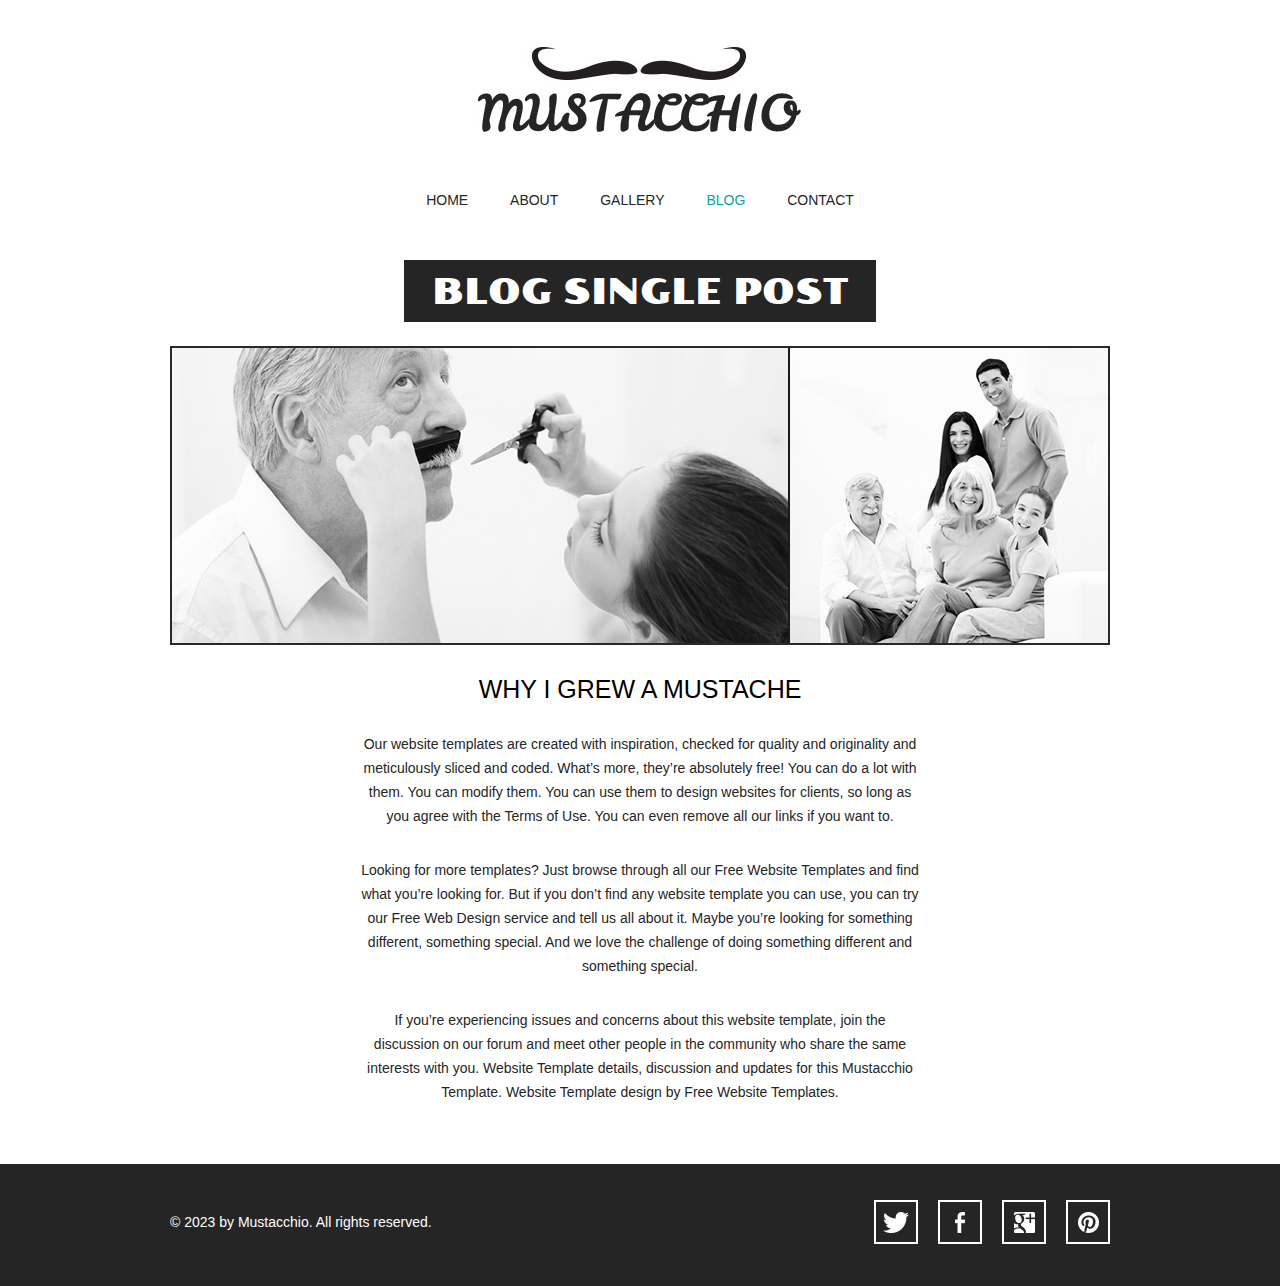
<file: mustacheenthusiast/blog-single-post.html>
<!doctype html>
<!-- Website Template by freewebsitetemplates.com -->
<html>
<head>
	<meta charset="UTF-8">
	<meta name="viewport" content="width=device-width, initial-scale=1.0">
	<title>Blog Single Post - Mustache Enthusiast</title>
	<link rel="stylesheet" type="text/css" href="css/style.css">
	<link rel="stylesheet" type="text/css" href="css/mobile.css" media="screen and (max-width : 568px)">
	<script type="text/javascript" src="js/mobile.js"></script>
</head>
<body>
	<div id="header">
		<a href="index.html" class="logo">
			<img src="images/logo.jpg" alt="">
		</a>
		<ul id="navigation">
			<li>
				<a href="index.html">home</a>
			</li>
			<li>
				<a href="about.html">about</a>
			</li>
			<li>
				<a href="gallery.html">gallery</a>
			</li>
			<li class="selected">
				<a href="blog.html">blog</a>
			</li>
			<li>
				<a href="contact.html">contact</a>
			</li>
		</ul>
	</div>
	<div id="body">
		<h1><span>blog single post</span></h1>
		<div>
			<img src="images/grew-a-mustache.jpg" alt="">
			<div class="article">
				<h2>WHY I GREW A MUSTACHE</h2>
				<p>
					Our website templates are created with inspiration, checked for quality and originality and meticulously sliced and coded. What’s more, they’re absolutely free! You can do a lot with them. You can modify them. You can use them to design websites for clients, so long as you agree with the Terms of Use. You can even remove all our links if you want to.
				</p>
				<p>
					Looking for more templates? Just browse through all our Free Website Templates and find what you’re looking for. But if you don’t find any website template you can use, you can try our Free Web Design service and tell us all about it. Maybe you’re looking for something different, something special. And we love the challenge of doing something different and something special.
				</p>
				<p>
					If you’re experiencing issues and concerns about this website template, join the discussion on our forum and meet other people in the community who share the same interests with you. Website Template details, discussion and updates for this Mustacchio Template. Website Template design by Free Website Templates.
				</p>
			</div>
		</div>
	</div>
	<div id="footer">
		<div>
			<p>&copy; 2023 by Mustacchio. All rights reserved.</p>
			<ul>
				<li>
					<a href="http://freewebsitetemplates.com/go/twitter/" id="twitter">twitter</a>
				</li>
				<li>
					<a href="http://freewebsitetemplates.com/go/facebook/" id="facebook">facebook</a>
				</li>
				<li>
					<a href="http://freewebsitetemplates.com/go/googleplus/" id="googleplus">googleplus</a>
				</li>
				<li>
					<a href="http://pinterest.com/fwtemplates/" id="pinterest">pinterest</a>
				</li>
			</ul>
		</div>
	</div>
</body>
</html>
</file>
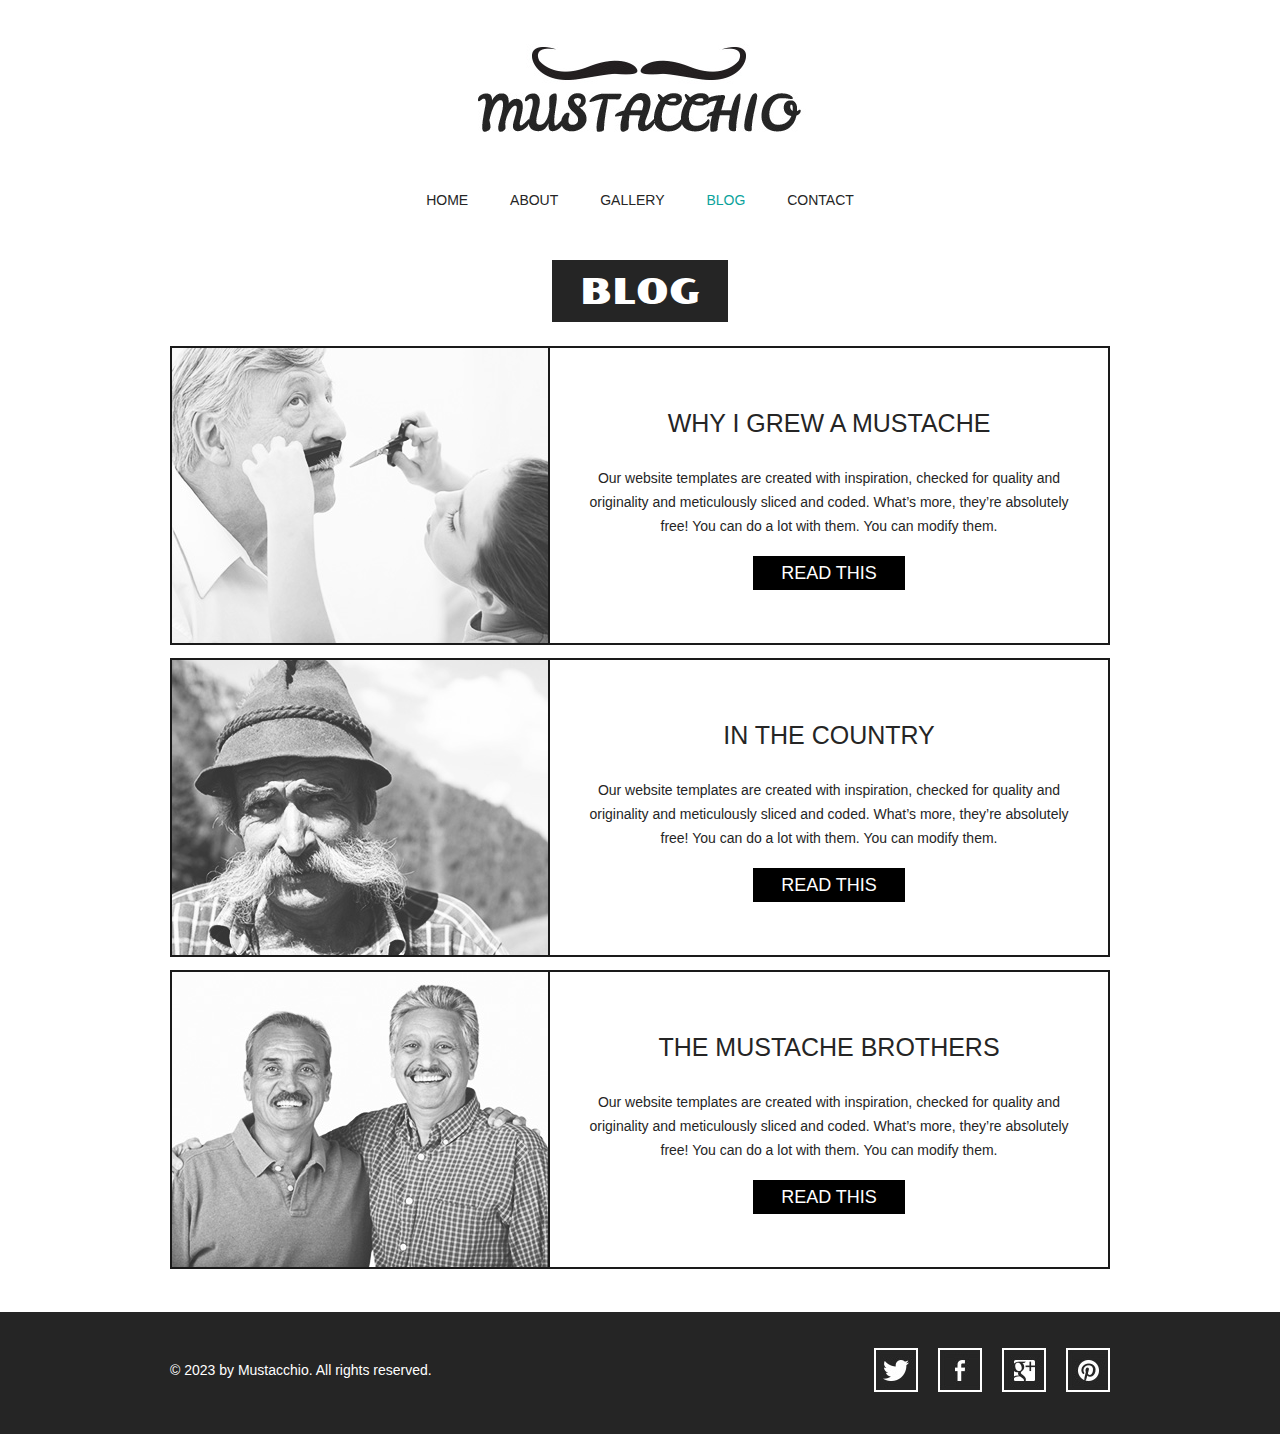
<file: mustacheenthusiast/blog.html>
<!doctype html>
<!-- Website Template by freewebsitetemplates.com -->
<html>
<head>
	<meta charset="UTF-8">
	<meta name="viewport" content="width=device-width, initial-scale=1.0">
	<title>Blog - Mustache Enthusiast</title>
	<link rel="stylesheet" type="text/css" href="css/style.css">
	<link rel="stylesheet" type="text/css" href="css/mobile.css" media="screen and (max-width : 568px)">
	<script type="text/javascript" src="js/mobile.js"></script>
</head>
<body>
	<div id="header">
		<a href="index.html" class="logo">
			<img src="images/logo.jpg" alt="">
		</a>
		<ul id="navigation">
			<li>
				<a href="index.html">home</a>
			</li>
			<li>
				<a href="about.html">about</a>
			</li>
			<li>
				<a href="gallery.html">gallery</a>
			</li>
			<li class="selected">
				<a href="blog.html">blog</a>
			</li>
			<li>
				<a href="contact.html">contact</a>
			</li>
		</ul>
	</div>
	<div id="body">
		<h1><span>blog</span></h1>
		<div>
			<ul>
				<li>
					<a href="blog-single-post.html" class="figure">
						<img src="images/cutting-mustache.jpg" alt="">
					</a>
					<div>
						<h3>why i grew a mustache</h3>
						<p>
							Our website templates are created with inspiration, checked for quality and originality and meticulously sliced and coded. What’s more, they’re absolutely free! You can do a lot with them. You can modify them.
						</p>
						<a href="blog-single-post.html" class="more">read this</a>
					</div>
				</li>
				<li>
					<a href="blog-single-post.html" class="figure">
						<img src="images/in-the-country.jpg" alt="">
					</a>
					<div>
						<h3>in the country</h3>
						<p>
							Our website templates are created with inspiration, checked for quality and originality and meticulously sliced and coded. What’s more, they’re absolutely free! You can do a lot with them. You can modify them.
						</p>
						<a href="blog-single-post.html" class="more">read this</a>
					</div>
				</li>
				<li>
					<a href="blog-single-post.html" class="figure">
						<img src="images/mustache-brothers.jpg" alt="">
					</a>
					<div>
						<h3>the mustache brothers</h3>
						<p>
							Our website templates are created with inspiration, checked for quality and originality and meticulously sliced and coded. What’s more, they’re absolutely free! You can do a lot with them. You can modify them.
						</p>
						<a href="blog-single-post.html" class="more">read this</a>
					</div>
				</li>
			</ul>
		</div>
	</div>
	<div id="footer">
		<div>
			<p>&copy; 2023 by Mustacchio. All rights reserved.</p>
			<ul>
				<li>
					<a href="http://freewebsitetemplates.com/go/twitter/" id="twitter">twitter</a>
				</li>
				<li>
					<a href="http://freewebsitetemplates.com/go/facebook/" id="facebook">facebook</a>
				</li>
				<li>
					<a href="http://freewebsitetemplates.com/go/googleplus/" id="googleplus">googleplus</a>
				</li>
				<li>
					<a href="http://pinterest.com/fwtemplates/" id="pinterest">pinterest</a>
				</li>
			</ul>
		</div>
	</div>
</body>
</html>
</file>
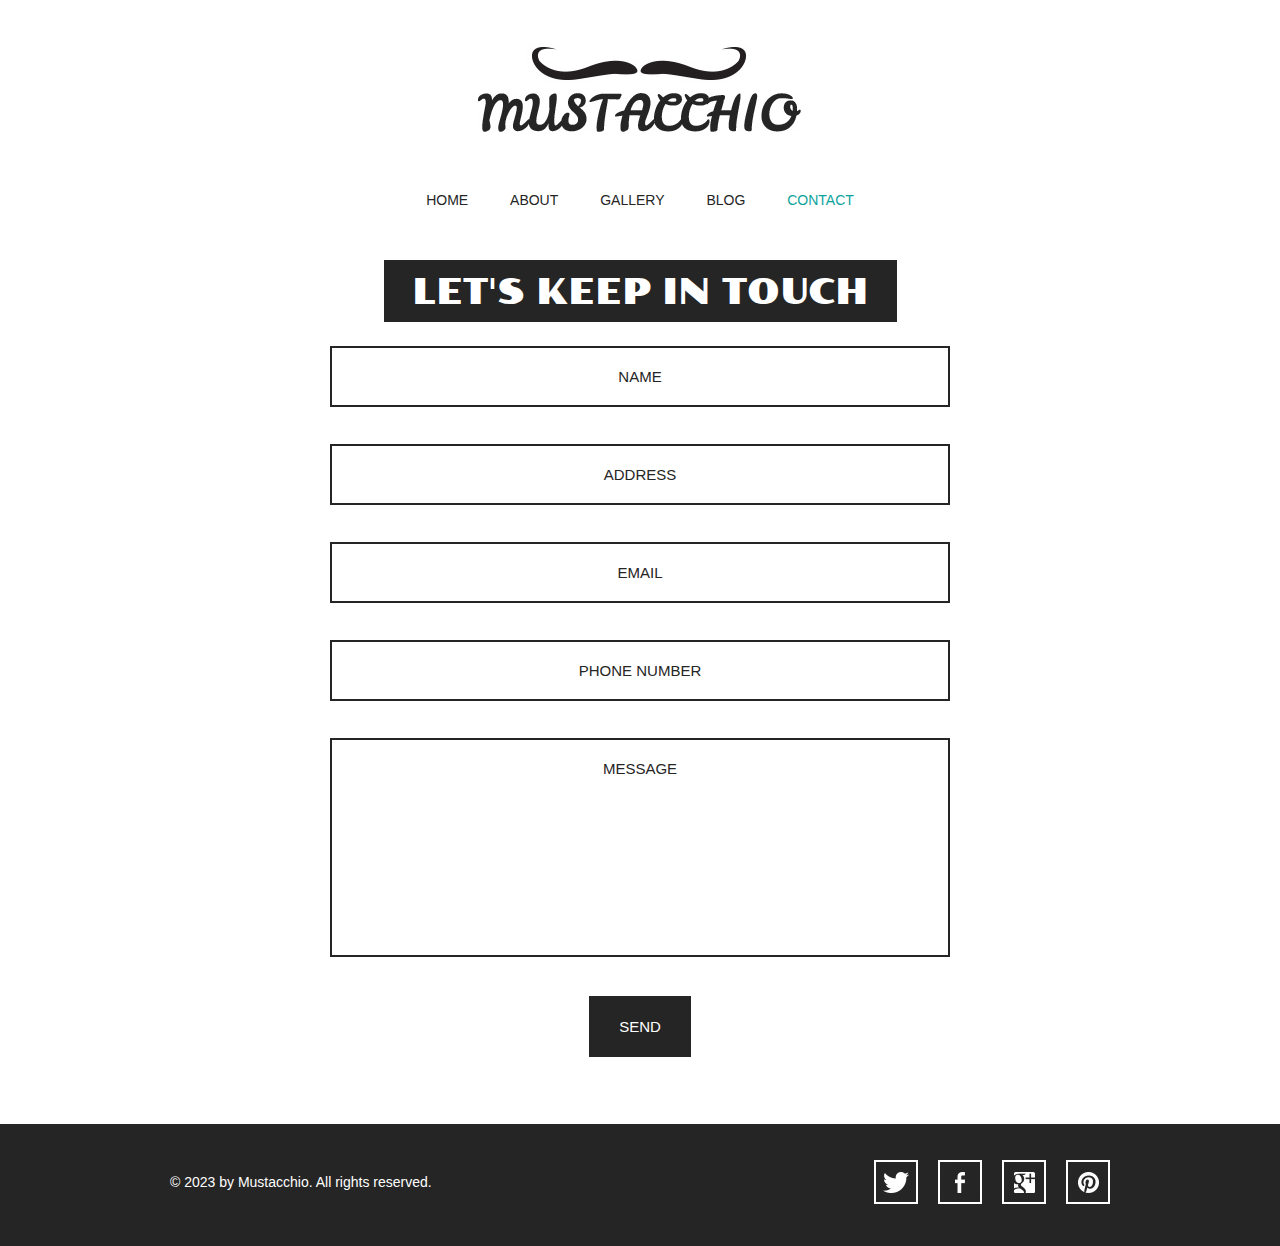
<file: mustacheenthusiast/contact.html>
<!doctype html>
<!-- Website Template by freewebsitetemplates.com -->
<html>
<head>
	<meta charset="UTF-8">
	<meta name="viewport" content="width=device-width, initial-scale=1.0">
	<title>Contact - Mustache Enthusiast</title>
	<link rel="stylesheet" type="text/css" href="css/style.css">
	<link rel="stylesheet" type="text/css" href="css/mobile.css" media="screen and (max-width : 568px)">
	<script type="text/javascript" src="js/mobile.js"></script>
</head>
<body>
	<div id="header">
		<a href="index.html" class="logo">
			<img src="images/logo.jpg" alt="">
		</a>
		<ul id="navigation">
			<li>
				<a href="index.html">home</a>
			</li>
			<li>
				<a href="about.html">about</a>
			</li>
			<li>
				<a href="gallery.html">gallery</a>
			</li>
			<li>
				<a href="blog.html">blog</a>
			</li>
			<li class="selected">
				<a href="contact.html">contact</a>
			</li>
		</ul>
	</div>
	<div id="body">
		<h1><span>let's keep in touch</span></h1>
		<form action="contact.html">
			<input type="text" name="fname" id="fname" value="name">
			<input type="text" name="address" id="address" value="address">
			<input type="text" name="email" id="email" value="email">
			<input type="text" name="phone" id="phone" value="phone number">
			<textarea name="message" id="message">message</textarea>
			<input type="submit" name="send" id="send" value="send">
		</form>
	</div>
	<div id="footer">
		<div>
			<p>&copy; 2023 by Mustacchio. All rights reserved.</p>
			<ul>
				<li>
					<a href="http://freewebsitetemplates.com/go/twitter/" id="twitter">twitter</a>
				</li>
				<li>
					<a href="http://freewebsitetemplates.com/go/facebook/" id="facebook">facebook</a>
				</li>
				<li>
					<a href="http://freewebsitetemplates.com/go/googleplus/" id="googleplus">googleplus</a>
				</li>
				<li>
					<a href="http://pinterest.com/fwtemplates/" id="pinterest">pinterest</a>
				</li>
			</ul>
		</div>
	</div>
</body>
</html>
</file>
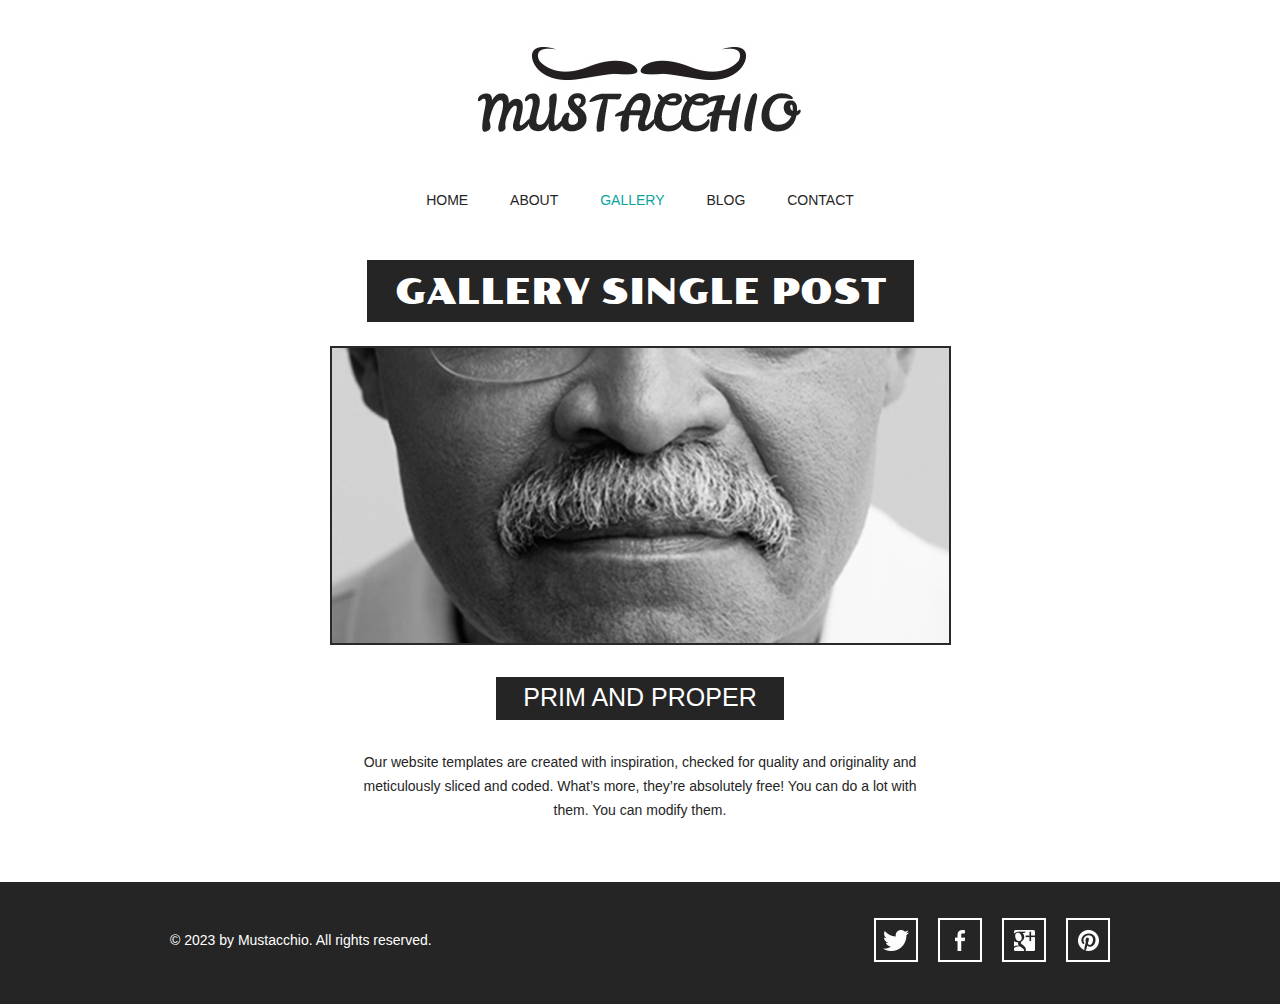
<file: mustacheenthusiast/gallery-single-post.html>
<!doctype html>
<!-- Website Template by freewebsitetemplates.com -->
<html>
<head>
	<meta charset="UTF-8">
	<meta name="viewport" content="width=device-width, initial-scale=1.0">
	<title>Gallery Single Post - Mustache Enthusiast</title>
	<link rel="stylesheet" type="text/css" href="css/style.css">
	<link rel="stylesheet" type="text/css" href="css/mobile.css" media="screen and (max-width : 568px)">
	<script type="text/javascript" src="js/mobile.js"></script>
</head>
<body>
	<div id="header">
		<a href="index.html" class="logo">
			<img src="images/logo.jpg" alt="">
		</a>
		<ul id="navigation">
			<li>
				<a href="index.html">home</a>
			</li>
			<li>
				<a href="about.html">about</a>
			</li>
			<li class="selected">
				<a href="gallery.html">gallery</a>
			</li>
			<li>
				<a href="blog.html">blog</a>
			</li>
			<li>
				<a href="contact.html">contact</a>
			</li>
		</ul>
	</div>
	<div id="body">
		<h1><span>gallery single post</span></h1>
		<div>
			<img src="images/prim-and-proper.jpg" alt="">
			<div class="article">
				<h4>PRIM AND PROPER</h4>
				<p>
				Our website templates are created with inspiration, checked for quality and originality and meticulously sliced and coded. What’s more, they’re absolutely free! You can do a lot with them. You can modify them.
				</p>
			</div>
		</div>
	</div>
	<div id="footer">
		<div>
			<p>&copy; 2023 by Mustacchio. All rights reserved.</p>
			<ul>
				<li>
					<a href="http://freewebsitetemplates.com/go/twitter/" id="twitter">twitter</a>
				</li>
				<li>
					<a href="http://freewebsitetemplates.com/go/facebook/" id="facebook">facebook</a>
				</li>
				<li>
					<a href="http://freewebsitetemplates.com/go/googleplus/" id="googleplus">googleplus</a>
				</li>
				<li>
					<a href="http://pinterest.com/fwtemplates/" id="pinterest">pinterest</a>
				</li>
			</ul>
		</div>
	</div>
</body>
</html>
</file>
<file: frozenyogurtshop/css/style.css>
/* Website template by freewebsitetemplates.com */
body {
	margin: 0;
	padding: 0;
	position: relative;
	width: auto;
}
body #page {
	margin: 0;
	overflow: hidden;
	padding: 0;
	width: auto;
}
a {
	text-decoration: none;
	outline: none;
}
a:active {
	background: none;
}
img {
	border: none;
}
/*-------------------------------------------FONTS---------------------------------------------*/
@font-face {
	font-family: 'roboto-regular-webfont';
	src: url('../fonts/roboto-regular-webfont.eot');
	src: url('../fonts/roboto-regular-webfont.woff') format('woff'), url('../fonts/roboto-regular-webfont.ttf') format('truetype'), url('../fonts/roboto-regular-webfont.svg') format('svg');
}
@font-face {
	font-family: 'quicksand-bold-webfont';
	src: url('../fonts/quicksand-bold-webfont.eot');
	src: url('../fonts/quicksand-bold-webfont.woff') format('woff'), url('../fonts/quicksand-bold-webfont.ttf') format('truetype'), url('../fonts/quicksand-bold-webfont.svg') format('svg');
}
@font-face {
	font-family: 'magra-bold-webfont';
	src: url('../fonts/magra-bold-webfont.eot');
	src: url('../fonts/magra-bold-webfont.woff') format('woff'), url('../fonts/magra-bold-webfont.ttf') format('truetype'), url('../fonts/magra-bold-webfont.svg') format('svg');
}
@font-face {
	font-family: 'lato-regular-webfont';
	src: url('../fonts/lato-regular-webfont.eot');
	src: url('../fonts/lato-regular-webfont.woff') format('woff'), url('../fonts/lato-regular-webfont.ttf') format('truetype'), url('../fonts/lato-regular-webfont.svg') format('svg');
}
@font-face {
	font-family: 'lato-bold-webfont';
	src: url('../fonts/lato-bold-webfont.eot');
	src: url('../fonts/lato-bold-webfont.woff') format('woff'), url('../fonts/lato-bold-webfont.ttf') format('truetype'), url('../fonts/lato-bold-webfont.svg') format('svg');
}
/*----------------------------------------header-styles---------------------------------------*/
#header {
	background-color: #eeebec;
	margin: 0;
	padding: 0;
	position: relative;
	width: 100%;
}
#header div {
	margin: 0 auto;
	max-width: 940px;
	overflow: hidden;
	padding: 41px 10px 27px;
}
#header div a.logo {
	float: left;
	margin: 0 0 0 29px;
	padding: 0;
	width: auto;
}
#header div a.logo img {
	display: block;
	margin: 0;
	padding: 0;
	width: auto;
}
#header div ul {
	display: inline-block;
	float: right;
	list-style: none outside none;
	margin: 0 auto;
	padding: 17px 0 0;
	text-align: center;
	width: 513px;
}
#header div ul li {
	display: inline-block;
	*float: left; /* Needed for IE7 and old versions */
	margin: 0 35px;
	padding: 0;
	position: relative;
	width: auto;
}
#header div ul li a {
	color: #7a6666;
	font-family: lato-regular-webfont;
	font-size: 15px;
	font-weight: normal;
	line-height: 15px;
	margin: 0;
	padding: 0;
	text-align: center;
	text-transform: uppercase;
}
#header div ul li.selected a, #header div ul li.selected a:hover {
	color: #cb3362;
}
#header div ul li a:hover, #header div ul li.menu:hover ul li a {
	color: #c8c10d;
}
#header div ul li ul li a {
	color: #cb3362;
	font-family: lato-regular-webfont;
	font-size: 15px;
	font-weight: normal;
	line-height: 15px;
	margin: 0;
	padding: 0;
	text-align: center;
	text-transform: uppercase;
}
#header div ul li.menu {
	min-height: 35px;
	z-index: 80;
}
#header div ul li.menu ul {
	display: block;
	float: none;
	left: -99999px;
	margin: 0;
	padding: 0;
	position: absolute;
	top: 24px;
	width: 106px;
	z-index: 90;
}
#header div ul li.menu:hover ul.primary, #header div ul li.menu ul#selected.primary {
	left: -30px;
}
#header div ul li.menu:hover ul.secondary, #header div ul li.menu ul#selected.secondary {
	left: -27px;
}
#header div ul li.menu ul li {
	float: none;
	margin: 0;
	padding: 0;
}
/*----------------------------------------body-home-styles---------------------------------------*/
#body.home {
	margin: 0;
	overflow: hidden;
	padding: 0;
	position: relative;
	width: 100%;
}
#body.home div.header {
	background-color: #f8f8f8;
	margin: 0;
	max-width: none;
	overflow: hidden;
	padding: 0;
	width: 100%;
}
#body.home div.header img {
	display: block;
	left: 50%;
	margin: 0 auto 0 -563px;
	padding: 0;
	position: absolute;
	width: 1126px;
}
#body.home div.header div {
	margin: 0 auto;
	max-width: 960px;
	min-height: 660px;
	padding: 0;
	position: relative;
}
#body.home div.header div a {
	background: url(../images/icons.png) no-repeat 0 -128px;
	color: #FFFFFF;
	display: block;
	font-family: quicksand-bold-webfont;
	font-size: 24px;
	font-weight: normal;
	height: 99px;
	line-height: 24px;
	margin: 0;
	padding: 52px 0 0;
	position: absolute;
	right: 130px;
	text-align: center;
	text-transform: uppercase;
	top: 437px;
	width: 156px;
	z-index: 90;
}
#body.home div.body {
	background-color: #eae7e8;
	margin: 0;
	max-width: none;
	padding: 0;
	width: 100%;
}
#body.home div.body div {
	margin: 0 auto;
	max-width: 960px;
	overflow: hidden;
	padding: 0;
}
#body.home div.body div div {
	float: left;
	margin: 0;
	padding: 0 0 0 40px;
	width: 560px;
}
#body.home div.body div img {
	display: block;
	float: right;
	left: 0;
	margin: 0;
	padding: 0;
	position: relative;
	width: auto;
}
#body.home div.body div div h1 {
	color: #7A6666;
	display: block;
	font-family: lato-bold-webfont;
	font-size: 18px;
	font-weight: normal;
	line-height: 24px;
	margin: 0;
	padding: 47px 0 18px;
	text-align: left;
	text-transform: uppercase;
	width: 560px;
}
#body.home div.body div div h2 {
	color: #E32A62;
	display: block;
	font-family: magra-bold-webfont;
	font-size: 30px;
	font-weight: normal;
	line-height: 30px;
	margin: 0;
	padding: 0 0 26px;
	text-align: left;
	text-transform: none;
	width: 560px;
}
#body.home div.body div div p {
	color: #7a6666;
	display: block;
	font-family: roboto-regular-webfont;
	font-size: 14px;
	font-weight: normal;
	line-height: 24px;
	margin: 0;
	padding: 0;
	text-align: left;
	width: 560px;
}
#body.home div.body div div p a {
	color: #7a6666;
	display: block;
	font-family: roboto-regular-webfont;
	font-size: 14px;
	font-weight: normal;
	line-height: 24px;
	margin: 0;
	padding: 0;
	text-decoration: underline;
}
#body.home div.body div div p a:hover {
	color: #c8c10d;
}
#body.home div.footer {
	background-color: #c8c10d;
	margin: 0;
	max-width: none;
	padding: 0;
	width: 100%;
}
#body.home div.footer div {
	margin: 0 auto;
	max-width: 960px;
	padding: 0;
}
#body.home div.footer div ul {
	display: inline-block;
	list-style: none outside none;
	margin: 0;
	padding: 36px 0 32px;
	width: 100%;
}
#body.home div.footer div ul li {
	float: left;
	margin: 0 10px;
	padding: 0;
	width: 220px;
}
#body.home div.footer div ul li a {
	background: url(../images/icons.png) no-repeat;
	display: block;
	height: 44px;
	margin: 0 auto 22px;
	padding: 0;
	width: 80px;
}
#body.home div.footer div ul li a.product {
	background-position: 0 -372px;
}
#body.home div.footer div ul li a.about {
	background-position: 0 -418px;
}
#body.home div.footer div ul li a.flavor {
	background-position: 0 -280px;
}
#body.home div.footer div ul li a.contact {
	float: none;
	background-position: 0 -326px;
}
#body.home div.footer div ul li h1 {
	color: #ffffff;
	font-family: lato-regular-webfont;
	font-size: 20px;
	font-weight: normal;
	line-height: 20px;
	margin: 0;
	padding: 0;
	text-align: center;
	text-transform: uppercase;
}
/*----------------------------------------body-styles---------------------------------------*/
#body {
	margin: 0;
	overflow: hidden;
	padding: 0;
	position: relative;
	width: 100%;
}
#body div.header {
	background-color: #c8c10d;
	margin: 0 auto;
	max-width: none;
	overflow: hidden;
	padding: 0;
}
#body div.header div {
	margin: 0 auto;
	max-width: 960px;
	padding: 0;
}
#body div.header div h1 {
	color: #FFFFFF;
	font-family: lato-regular-webfont;
	font-size: 30px;
	font-weight: normal;
	line-height: 30px;
	margin: 0;
	padding: 28px 0 23px;
	text-align: center;
	text-transform: uppercase;
}
#body div.body {
	background-color: #ebebed;
	margin: 0;
	max-width: none;
	min-height: 249px;
	overflow: hidden;
	padding: 0;
	width: 100%;
}
#body div.body img {
	display: block;
	left: 50%;
	margin: 0 auto 0 -507px;
	padding: 0;
	position: absolute;
	width: 1014px;
}
#body div.footer {
	margin: 0 auto;
	max-width: 960px;
	overflow: hidden;
	padding: 40px 0 110px;
}
#body div.footer div.sidebar {
	background-color: #EFEDEE;
	float: left;
	margin: 0 10px 0 40px;
	padding: 36px 0 34px;
	width: 280px;
}
#body div.footer div.article {
	float: left;
	margin: 0;
	padding: 0 0 0 30px;
	width: 560px;
}
#body div.footer div.sidebar h1 {
	display: block;
	line-height: 48px;
	margin: 0 auto;
	padding: 0 0 50px;
	text-align: center;
	width: 193px;
}
#body div.footer div.sidebar p {
	display: block;
	line-height: 48px;
	margin: 0 auto;
	text-align: center;
	width: 169px;
}
#body div.footer div h1 {
	color: #CB3362;
	font-family: lato-regular-webfont;
	font-size: 24px;
	font-weight: normal;
	line-height: 24px;
	margin: 0;
	padding: 0 0 27px;
	text-align: left;
	text-transform: uppercase;
}
#body div.footer div p, #body div.footer div span {
	color: #7A6666;
	font-family: roboto-regular-webfont;
	font-size: 14px;
	font-weight: normal;
	line-height: 24px;
	margin: 0;
	padding: 0 0 24px;
	text-align: left;
}
#body div.footer div span {
	display: block;
	margin: 0;
	padding: 0;
}
#body div.footer div p a {
	color: #7a6666;
	font-family: roboto-regular-webfont;
	font-size: 14px;
	font-weight: normal;
	line-height: 24px;
	margin: 0;
	padding: 0;
	text-decoration: underline;
}
#body div.footer div p a:hover, #body div ul li p a:hover, #body div.blog .featured ul li div p a:hover, #body div.blog .sidebar p a:hover, #body div.blog .featured p a:hover, #body.contact div.body div div p a:hover {
	color: #c8c10d;
}
#body div {
	margin: 0 auto;
	max-width: 960px;
	padding: 7px 0 57px;
}
#body div ul {
	display: inline-block;
	list-style: none outside none;
	margin: 0;
	overflow: hidden;
	padding: 0 0 22px;
	width: 100%;
}
#body div ul li {
	float: left;
	margin: 0 10px;
	padding: 0;
	width: 220px;
}
#body div ul li h1 {
	color: #E32A62;
	font-family: magra-bold-webfont;
	font-size: 28px;
	font-weight: normal;
	line-height: 28px;
	margin: 0;
	padding: 87px 0 27px 30px;
	text-align: left;
	text-transform: capitalize;
}
#body div ul li p {
	color: #7A6666;
	font-family: roboto-regular-webfont;
	font-size: 14px;
	font-weight: normal;
	line-height: 24px;
	margin: 0;
	padding: 0 0 0 30px;
	text-align: left;
	width: 190px;
}
#body div ul li p a {
	color: #7a6666;
	font-family: roboto-regular-webfont;
	font-size: 14px;
	font-weight: normal;
	line-height: 24px;
	margin: 0;
	padding: 0;
	text-decoration: underline;
}
#body div ul li img {
	display: block;
	margin: 0 auto 15px;
	padding: 0;
	width: auto;
}
#body div ul li h2 {
	color: #e32a62;
	font-family: lato-regular-webfont;
	font-size: 20px;
	font-weight: normal;
	line-height: 24px;
	margin: 0;
	padding: 0;
	text-align: center;
	text-transform: uppercase;
}
#body div.blog {
	margin: 0 auto;
	max-width: 960px;
	overflow: hidden;
	padding: 98px 0 146px;
}
#body div.singlepost {
	margin: 0 auto;
	max-width: 960px;
	overflow: hidden;
	padding: 98px 0 99px;
}
#body div.blog .featured {
	float: left;
	margin: 0 10px;
	padding: 0;
	width: 620px;
}
#body div.singlepost .featured {
	float: left;
	margin: 0 10px;
	padding: 0;
	width: 620px;
}
#body div.blog .featured ul {
	display: inline-block;
	list-style: none;
	margin: 0;
	overflow: hidden;
	padding: 0;
	width: 100%;
}
#body div.blog .featured ul li:first-child {
	margin: 0 0 50px 0;
}
#body div.blog .featured ul li {
	background: url(../images/bg-border.gif) no-repeat bottom center;
	float: none;
	margin: 0 0 39px;
	overflow: hidden;
	padding: 0;
	width: auto;
}
#body div.blog .featured ul li img {
	float: left;
	margin: 2px 0 0;
	padding: 0 30px;
	width: auto;
}
#body div.blog .featured ul li div {
	float: left;
	margin: 0;
	padding: 0 0 36px 10px;
	width: 370px;
}
#body div.blog .featured ul li div h1 {
	color: #CB3362;
	font-family: lato-regular-webfont;
	font-size: 24px;
	font-weight: normal;
	line-height: 24px;
	margin: 0;
	padding: 0 0 3px;
	text-align: left;
	text-transform: uppercase;
}
#body div.blog .featured ul li div span {
	color: #7A6666;
	display: block;
	font-family: roboto-regular-webfont;
	font-size: 12px;
	font-weight: normal;
	line-height: 24px;
	margin: 0;
	padding: 0 0 24px;
	text-align: left;
	text-transform: none;
}
#body div.blog .featured ul li div p {
	color: #7a6666;
	font-family: roboto-regular-webfont;
	font-size: 14px;
	font-weight: normal;
	line-height: 24px;
	margin: 0;
	padding: 0 0 39px 0;
	text-align: left;
	width: 100%;
}
#body div.blog .featured ul li div p a {
	color: #7a6666;
	font-family: roboto-regular-webfont;
	font-size: 14px;
	font-weight: normal;
	line-height: 24px;
	margin: 0;
	padding: 0;
	text-decoration: underline;
}
#body div.blog .featured ul li div a.more {
	border: 2px solid #cbb5bc;
	color: #a5838e;
	display: block;
	font-family: lato-bold-webfont;
	font-size: 16px;
	font-weight: normal;
	height: 36px;
	line-height: 36px;
	margin: 0;
	padding: 0;
	text-align: center;
	text-transform: uppercase;
	width: 156px;
}
#body div.blog .featured ul li div a.more:hover {
	background-color: #c8c10d;
	border: none;
	color: #ffffff;
	height: 40px;
	line-height: 40px;
	width: 160px;
}
#body div.blog .featured a.load {
	border: 2px solid #cbb5bc;
	color: #a5838e;
	display: block;
	font-family: lato-bold-webfont;
	font-size: 16px;
	font-weight: normal;
	height: 36px;
	line-height: 36px;
	margin: 0 auto;
	padding: 0;
	text-align: center;
	text-transform: uppercase;
	width: 156px;
}
#body div.blog .featured a.load:hover {
	background-color: #cb3362;
	border: none;
	color: #ffffff;
	height: 40px;
	line-height: 40px;
	width: 160px;
}
#body div.blog .sidebar {
	background-color: #EFEDEE;
	float: left;
	margin: 0;
	padding: 0 0 71px;
	width: 280px;
}
#body div.singlepost .sidebar {
	background-color: #EFEDEE;
	float: left;
	margin: 0;
	padding: 0 0 71px;
	width: 280px;
}
#body div.blog .sidebar h1, #body div.singlepost .sidebar h1 {
	color: #CB3362;
	font-family: magra-bold-webfont;
	font-size: 30px;
	font-weight: normal;
	line-height: 30px;
	margin: 0;
	padding: 42px 0 29px;
	text-align: center;
	text-transform: capitalize;
}
#body div.blog .sidebar img, #body div.singlepost .sidebar img {
	display: block;
	margin: 0 auto;
	padding: 0;
	width: auto;
}
#body div.blog .sidebar h2, #body div.singlepost .sidebar h2 {
	color: #CB3362;
	font-family: lato-regular-webfont;
	font-size: 24px;
	font-weight: normal;
	line-height: 24px;
	margin: 0;
	padding: 34px 0 3px;
	text-align: center;
	text-transform: uppercase;
}
#body div.blog .sidebar span, #body div.singlepost .sidebar span {
	color: #7A6666;
	display: block;
	font-family: roboto-regular-webfont;
	font-size: 12px;
	font-weight: normal;
	line-height: 24px;
	margin: 0;
	padding: 0 0 24px;
	text-align: center;
	text-transform: none;
}
#body div.blog .sidebar p, #body div.singlepost .sidebar p {
	color: #7A6666;
	display: block;
	font-family: roboto-regular-webfont;
	font-size: 14px;
	font-weight: normal;
	line-height: 24px;
	margin: 0 auto;
	padding: 0 0 64px;
	text-align: center;
	text-transform: none;
	width: 200px;
}
#body div.blog .sidebar p a, #body div.singlepost .sidebar p a {
	color: #7a6666;
	font-family: roboto-regular-webfont;
	font-size: 14px;
	font-weight: normal;
	line-height: 24px;
	margin: 0;
	padding: 0;
	text-decoration: underline;
}
#body div.blog .sidebar a.more, #body div.singlepost .sidebar a.more {
	border: 2px solid #d3c2c7;
	color: #a5838e;
	display: block;
	font-family: lato-bold-webfont;
	font-size: 16px;
	font-weight: normal;
	height: 36px;
	line-height: 36px;
	margin: 0 auto;
	padding: 0;
	text-align: center;
	text-transform: uppercase;
	width: 156px;
}
#body div.blog .sidebar a.more:hover, #body div.singlepost .sidebar a.more:hover {
	background-color: #c8c10d;
	border: none;
	color: #ffffff;
	height: 40px;
	line-height: 40px;
	width: 160px;
}
#body div.singlepost .featured img {
	display: block;
	margin: 0;
	padding: 1px 0 0 30px;
	width: auto;
}
#body div.singlepost .featured h1 {
	color: #CB3362;
	font-family: lato-regular-webfont;
	font-size: 24px;
	font-weight: normal;
	line-height: 24px;
	margin: 0;
	padding: 40px 0 4px 30px;
	text-align: left;
	text-transform: uppercase;
}
#body div.singlepost .featured span {
	color: #7A6666;
	display: block;
	font-family: Arial;
	font-size: 12px;
	font-weight: normal;
	line-height: 24px;
	margin: 0;
	padding: 0 0 23px 30px;
	text-align: left;
	text-transform: none;
}
#body div.singlepost .featured p {
	color: #7A6666;
	font-family: Arial;
	font-size: 14px;
	font-weight: normal;
	line-height: 24px;
	margin: 0;
	padding: 0 0 24px 30px;
	text-align: left;
}
#body div.singlepost .featured p a {
	color: #7a6666;
	font-family: Arial;
	font-size: 14px;
	font-weight: normal;
	line-height: 24px;
	margin: 0;
	padding: 0;
	text-decoration: underline;
}
#body div.singlepost .featured a.load {
	border: 2px solid #CBB5BC;
	color: #A5838E;
	display: block;
	font-family: lato-bold-webfont;
	font-size: 16px;
	font-weight: normal;
	height: 36px;
	line-height: 36px;
	margin: 63px auto 0;
	padding: 0;
	text-align: center;
	text-transform: uppercase;
	width: 156px;
}
#body div.singlepost .featured a.load:hover {
	background-color: #c8c10d;
	border: none;
	color: #ffffff;
	height: 40px;
	line-height: 40px;
	width: 160px;
}
#body.contact div.body {
	background: url(../images/map.jpg) no-repeat center top #b5aaad;
	margin: 0;
	max-width: none;
	padding: 0;
	width: 100%;
}
#body.contact div.body div {
	margin: 0 auto;
	max-width: 960px;
	overflow: hidden;
	padding: 39px 0 0;
}
#body.contact div.body div div {
	background: url(../images/bg-transparent.png) repeat;
	margin: 0 auto;
	overflow: hidden;
	padding: 30px 0 35px 133px;
	width: 747px;
}
#body.contact div.body div div img {
	float: left;
	left: auto;
	margin: 0 38px 0 0;
	padding: 0;
	position: relative;
	width: auto;
}
#body.contact div.body div div h1 {
	color: #CB3362;
	float: left;
	font-family: lato-regular-webfont;
	font-size: 24px;
	font-weight: normal;
	line-height: 24px;
	margin: 0;
	padding: 15px 0 4px;
	text-align: left;
	text-transform: uppercase;
	width: 510px;
}
#body.contact div.body div div p {
	color: #7a6666;
	float: left;
	font-family: roboto-regular-webfont;
	font-size: 14px;
	font-weight: normal;
	line-height: 24px;
	margin: 0;
	padding: 0;
	text-align: left;
	width: 510px;
}
#body.contact div.body div div p a {
	color: #7a6666;
	font-family: roboto-regular-webfont;
	font-size: 14px;
	font-weight: normal;
	line-height: 24px;
	margin: 0;
	padding: 0;
	text-decoration: underline;
}
#body div.footer .contact {
	float: left;
	margin: 0 10px 0 0;
	max-width: none;
	padding: 0 0 61px 40px;
	width: 590px;
}
#body div.footer .contact h1 {
	color: #CB3362;
	float: none;
	font-family: lato-regular-webfont;
	font-size: 24px;
	font-weight: normal;
	line-height: 24px;
	margin: 0;
	padding: 0 0 43px;
	text-align: left;
	text-transform: uppercase;
	width: auto;
}
#body div.footer .contact form {
	margin: 0;
	overflow: hidden;
	padding: 0;
	width: 560px;
}
#body div.footer .contact form input {
	background: none;
	border: 1px solid #B6ADB0;
	color: #7A6666;
	display: block;
	font-family: lato-regular-webfont;
	font-size: 14px;
	font-weight: normal;
	height: 38px;
	line-height: 38px;
	margin: 0 0 8px;
	padding: 0 0 0 10px;
	text-align: left;
	width: 548px;
}
#body div.footer .contact form textarea {
	background: none;
	border: 1px solid #B6ADB0;
	color: #7A6666;
	display: block;
	font-family: lato-regular-webfont;
	font-size: 14px;
	font-weight: normal;
	height: 270px;
	line-height: 24px;
	margin: 0 0 9px;
	overflow: auto;
	padding: 7px 0 0 10px;
	resize: none;
	text-align: left;
	width: 548px;
}
#body div.footer .contact form input#submit {
	background: none;
	border: 2px solid #c5abb4;
	color: #a5838e;
	cursor: pointer;
	display: block;
	font-family: lato-bold-webfont;
	font-size: 16px;
	font-weight: normal;
	height: 40px;
	line-height: 36px;
	margin: 0;
	padding: 0;
	text-align: center;
	text-transform: uppercase;
	width: 141px;
}
#body div.footer .contact form input#submit:hover {
	background-color: #c8c10d;
	border: none;
	height: 40px;
	width: 141px;
}
#body div.footer .section {
	background-color: #EFEDEE;
	float: left;
	margin: 0;
	max-width: none;
	padding: 0 0 35px;
	width: 280px;
}
#body div.footer .section h1 {
	color: #CB3362;
	display: block;
	font-family: lato-regular-webfont;
	font-size: 24px;
	font-weight: normal;
	line-height: 24px;
	margin: 0 auto;
	padding: 24px 0 27px;
	text-align: center;
	text-transform: uppercase;
	width: 202px;
}
#body div.footer .section p {
	color: #7A6666;
	display: block;
	font-family: roboto-regular-webfont;
	font-size: 14px;
	font-weight: normal;
	line-height: 24px;
	margin: 0 auto;
	padding: 0;
	text-align: center;
	width: 202px;
}
#body div.footer .section p a {
}
#body div.footer .section p a:hover {
}
/*----------------------------------------footer-styles---------------------------------------*/
#footer {
	background-color: #cb3362;
	margin: 0;
	padding: 0;
	width: 100%;
}
#footer div {
	margin: 0 auto;
	max-width: 960px;
	overflow: hidden;
	padding: 59px 0 13px;
}
#footer div p {
	color: #FFFFFF;
	display: block;
	font-family: roboto-regular-webfont;
	font-size: 12px;
	font-weight: normal;
	line-height: 15px;
	margin: 0;
	padding: 33px 0 50px;
	text-align: center;
	text-transform: none
}
#footer div .connect {
	display: block;
	height: 30px;
	margin: 0 auto;
	max-width: none;
	overflow: hidden;
	padding: 0;
	width: 240px;
}
#footer div .connect a {
	background: url(../images/icons.png) no-repeat;
	display: block;
	float: left;
	height: 30px;
	margin: 0 15px;
	padding: 0;
	text-indent: -99999px;
	width: 30px;
}
#footer div .connect a.facebook {
	background-position: 0 0;
}
#footer div .connect a.googleplus {
	background-position: 0 -32px;
}
#footer div .connect a.pinterest {
	background-position: 0 -64px;
}
#footer div .connect a.twitter {
	background-position: 0 -96px;
}
</file>
<file: frozenyogurtshop/css/mobile.css>
@media only screen and (min-width : 320px) and (max-width : 568px) {
	html {
		-webkit-text-size-adjust: none;
	}
	img {
		max-width: 100%;
	}
	body #page {
		margin: 0;
		overflow: hidden;
		padding: 0;
		width: auto;
	}
	#header {
		width: 100%;
	}
	#header div {
		max-width: none;
		overflow: hidden;
		padding: 90px 0 13%;
		width: 100%;
	}
	#header div a.logo {
		display: block;
		float: none;
		height: auto;
		margin: 0 auto;
		padding: 0;
	}
	#header div a.logo img {
		display: block;
		margin: 0 auto;
		padding: 0;
		width: 50%;
	}
	#header span#mobile-navigation {
		background: transparent url(../images/mobile/mobile-menu.png) no-repeat;
		display: block;
		height: 50px;
		margin: 0;
		padding: 0 0 0 0;
		position: absolute;
		right: 6%;
		top: 20px;
		width: 50px;
		z-index: 999;
	}
	#header div > ul#navigation {
		background-image: none;
		background: rgba(121, 101, 102, 0.91);
		border: 1px solid #f8f8f8;
		border-radius: 0;
		display: none;
		height: auto;
		padding: 0;
		position: absolute;
		right: 6%;
		top: 70px;
		width: 88%;
		z-index: 1000;
	}
	#header div > ul#navigation > li {
		border-left: 0;
		border-top: 1px solid #f8f8f8;
		margin: 0;
		padding: 0;
		position: relative;
		text-align: left;
		width: 100%;
	}
	#header div > ul#navigation > li:first-child {
		border-top: 0;
	}
	#header div > ul#navigation > li:hover {
		background-color: transparent;
	}
	#header div ul#navigation li a {
		color: #f8f8f8;
		display: block;
		font-family: Arial;
		font-size: 1.125em;
		font-weight: normal;
		height: 3em;
		line-height: 3.125em;
		padding: 0 10px;
		text-align: left;
		text-shadow: none;
		width: auto;
	}
	#header .mobile-submenu {
		background: rgba(121, 101, 102, 0.91) url(../images/mobile/mobile-expand.png) no-repeat center;
		border-left: 1px solid #f8f8f8;
		display: inline-block;
		height: 3.4em;
		position: absolute;
		right: 0;
		top: 0;
		width: 50px;
		z-index: 0;
	}
	#header div ul#navigation li ul {
		background: none;
		border-top: 1px solid #f8f8f8;
		padding: 0;
		position: static;
		right: 0;
		text-align: left;
		width: 100%;
		z-index: 999;
	}
	#header div ul#navigation li ul, #header div ul#navigation li:hover ul {
		display: none;
	}
	#header div ul#navigation li {
		width: 100%;
		z-index: 40;
	}
	#header div ul#navigation li ul li {
		background: rgba(121, 101, 102, 0.91);
		border-top: 1px solid #f8f8f8;
		display: block;
		margin: 0;
		padding: 0;
		text-align: left;
		width: 100%;
	}
	#header div ul#navigation li ul li:first-child {
		border: none;
	}
	#header div ul#navigation li ul li a {
		background: rgba(121, 101, 103, 0.91);
		color: #f8f8f8;
		padding-left: 20px;
		text-align: left;
		width: auto;
	}
	#header div ul#navigation li:hover a, #header div ul#navigation li.selected a, #header div ul#navigation li:hover ul li a, #header div ul#navigation li:hover ul li a:hover, #header div ul#navigation li ul li.selected a {
		display: block;
	}
	#header div ul#navigation li.selected > a {
		background: rgba(204, 60, 104, 0.91);
		color: #f8f8f8;
	}
	#body {
		margin: 0;
		padding: 0;
		width: 100%;
	}
	#body.home {
		margin: 0;
		padding: 0;
		width: 100%;
	}
}
@media only screen and (max-width : 568px) and (orientation : landscape) {
	
}
	@media only screen and (max-width : 918px) {
	#body{
	}
	#body.home {
	}
	#body div.blog, #body div.singlepost {
		margin: 0;
		max-width: none;
		overflow: hidden;
		padding: 10% 0;
		width: 100%;
	}
	#body.home div.header div {
		margin: 0 auto;
		max-width: 960px;
		min-height: 470px;
		padding: 0;
		position: relative;
	}
	#body.home div.header img {
		display: block;
		height: 21%;
		left: 0;
		margin: 0 auto;
		padding: 0;
		position: absolute;
		width: 100%;
	}
	#body.home div.header div a {
		margin: 0 auto;
		padding: 52px 0 0;
		position: relative;
		right: 0;
		top: 292px;
	}
	#body.home div.body div, #body.home div.footer div {
		margin: 0 auto;
		max-width: none;
		width: 90%;
	}
	#body.home div.body div div {
		float: none;
		margin: 0 auto;
		padding: 0;
		width: 90%;
	}
	#body.home div.body div div h1, #body.home div.body div div h2, #body.home div.body div div p {
		width: 100%;
	}
	#body.home div.body div img {
		display: block;
		float: none;
		margin: 0 auto;
		padding: 0;
		position: inherit;
		width: 100%;
	}
	#body.home div.footer div ul li {
		float: none;
		margin: 0;
		padding: 0 0 8%;
		width: 100%;
	}
	#body.home div.footer div ul li a.contact {
		float: none;
	}
	#body div.body {
		min-height: 280px;
	}
	#body div.body img {
		display: block;
		height: 15%;
		left: 0;
		margin: 0 auto;
		padding: 0;
		position: absolute;
		width: 100%;
	}
	#body div.footer {
		margin: 0;
		max-width: none;
		overflow: hidden;
		padding: 0 0 0;
		width: 100%;
	}
	#body div.footer div.sidebar {
		float: none;
		margin: 10% auto 0;
		padding: 36px 0 34px;
		width: 90%;
	}
	#body div.footer div.article {
		float: none;
		margin: 0 auto;
		padding: 8% 0 0 0;
		width: 90%;
	}
	#body div ul {
		padding: 10% 0;
		width: 100%;
	}
	#body div ul li {
		float: none;
		margin: 0 auto;
		padding: 0;
		width: 90%;
	}
	#body div ul li h1, #body div ul li p {
		margin: 0;
		padding: 0;
		width: 100%;
	}
	#body div.blog .featured {
		float: none;
		margin: 0;
		padding: 0;
		width: 100%;
	}
	#body div.blog .sidebar {
		background-color: #EFEDEE;
		float: none;
		margin: 0;
		padding: 0 0 71px;
		width: 100%;
	}
	#body div.blog .featured ul li:first-child {
		margin: 10% auto;
	}
	#body div.blog .featured ul li {
		background: none;
		margin: 10% auto;
		width: 90%;
	}
	#body div.blog .featured ul li img {
		float: none;
		margin: 5% auto;
	}
	#body div.blog .featured ul li div {
		float: none;
		margin: 0;
		padding: 0;
		width: 100%;
	}
	#body div.singlepost .featured img, #body div.singlepost .featured h1, #body div.singlepost .featured span, #body div.singlepost .featured p {
		padding: 4% 0;
	}
	#body div.blog .featured a.load, #body div.singlepost .featured a.load {
		display: none;
	}
	#body div.blog .sidebar, #body div.singlepost .featured,  #body div.singlepost .sidebar {
		float: none;
		margin: 0 auto;
		padding: 0 0 35px;
		width: 90%;
	}
	#body.contact div.body div{
		padding: 4% 0;
		max-width: none;
		width: 100%;
	}
	#body.contact div.body div div{
		padding: 5% 0;
		width: 90%;
	}
	#body.contact div.body div div img{
		float: none;
		margin: 0 auto;
	}
	#body.contact div.body div div h1, #body.contact div.body div div p{
		padding: 0 0 0 4%;
		width: 96%;
	}
	#footer div {
		margin: 0 auto;
		width: 90%;
	}
	#body div.footer .contact {
		float: none;
		margin: 0 auto;
		max-width: none;
		padding: 4% 0;
		width: 90%;
	}
	#body div.footer .contact form {
		margin: 0;
		overflow: hidden;
		padding: 0;
		width: 100%;
	}
	#body div.footer .contact form input, #body div.footer .contact form textarea {
		-webkit-appearance: none;
		border-radius: 0;
		margin: 0 auto 8px;
		width: 90%;
	}
	#body div.footer .contact form input#submit {
		-webkit-appearance: none;
		margin: 0 0 0 2%;
	}
	#body div.footer .section {
		background-color: #EFEDEE;
		float: none;
		margin: 0 auto 5%;
		max-width: none;
		padding: 0 0 35px;
		width: 90%;
	}
}
</file>
<file: mustacheenthusiast/css/style.css>
/* Website Template by freewebsitetemplates.com */
@font-face {
	font-family: 'poller_oneregular';
	src: url('../fonts/pollerone/pollerone-webfont.eot');
	src: url('../fonts/pollerone/pollerone-webfont.eot?#iefix') format('embedded-opentype'),
		 url('../fonts/pollerone/pollerone-webfont.woff') format('woff'),
		 url('../fonts/pollerone/pollerone-webfont.ttf') format('truetype'),
		 url('../fonts/pollerone/pollerone-webfont.svg#poller_oneregular') format('svg');
}
@font-face {
	font-family: 'leckerli_oneregular';
	src: url('../fonts/leckerlione/leckerlione-regular-webfont.eot');
	src: url('../fonts/leckerlione/leckerlione-regular-webfont.eot?#iefix') format('embedded-opentype'),
		 url('../fonts/leckerlione/leckerlione-regular-webfont.woff') format('woff'),
		 url('../fonts/leckerlione/leckerlione-regular-webfont.ttf') format('truetype'),
		 url('../fonts/leckerlione/leckerlione-regular-webfont.svg#leckerli_oneregular') format('svg');
}

body {
	background: #fff;
	font-family: Arial, Helvetica, sans-serif;
	font-size: 14px;
	font-weight: normal;
	line-height: 1;
	margin: 0;
	min-width: 960px;
	padding: 0;
}
p {
	color: #252525;
	line-height: 24px;
	margin: 0;
	padding: 0;
}
p a {
	color: #252525;
	text-decoration: underline;
}
p a:hover {
	color: #898989;
}
#header {
	margin: 0 auto;
	padding: 44px 0 50px;
	text-align: center;
	width: 960px;
}
#header a.logo {
	display: block;
	margin: 0 auto;
	padding: 0;
	width: 340px;
}
#header a.logo img {
	border: 0;
	display: block;
	margin: 0;
	padding: 0;
}
#header ul {
	margin: 0;
	padding: 56px 0 0;
}
#header ul li {
	display: inline;
	list-style: none;
	margin: 0;
	padding: 0 19px;
}
#header ul li a {
	color: #252525;
	display: inline-block;
	font-family: "Arial Black", Gadget, sans-serif;
	font-size: 14px;
	font-weight: normal;
	margin: 0;
	padding: 0 0 3px;
	text-decoration: none;
	text-transform: uppercase;
}
#header ul li a:hover, #header ul li.selected a {
	color: #0ba39c;
}
#body {
	margin: 0;
	padding: 0 0 30px;
	text-align: center;
}
#body h1 {
	color: #fff;
	display: inline;
	font-family: poller_oneregular;
	font-size: 35px;
	font-weight: normal;
	margin: 0;
	padding: 0;
	text-transform: uppercase;
}
#body h1 span {
	background: #252525;
	display: inline-block;
	padding: 15px 28px 12px;
}
#body > div {
	margin: 0 auto;
	padding: 0;
	width: 960px;
}
#body > div img {
	border: 2px solid #292929;
	margin: 24px 0 0;
	padding: 0;
}
#body > div .article {
	margin: 0 auto;
	padding: 30px 30px 0;
	width: 560px;
}
#body > div .article h2 {
	font-family: "Arial Black", Gadget, sans-serif;
	font-size: 25px;
	font-weight: normal;
	margin: 0 0 30px;
}
#body > div .article h3 {
	color: #252525;
	line-height: 24px;
	margin: 0;
	padding: 0;
}
#body > div .article h4 {
	background: #252525;
	color: #fff;
	display: inline-block;
	font-family: "Arial Black", Gadget, sans-serif;
	font-size: 25px;
	font-weight: normal;
	margin: 0 0 30px;
	padding: 8px 27px 10px;
}
#body > div .article p {
	margin: 0 0 30px;
}
#body div ul {
	margin: 0;
	padding: 24px 10px 0;
	width: 940px;
}
#body div ul li {
	border: 2px solid #1a1a1a;
	display: block;
	list-style: none;
	margin: 0 0 13px;
	overflow: hidden;
	padding: 0;
}
#body div ul li .figure {
	border-right: 2px solid #1a1a1a;
	float: left;
	margin: 0;
	padding: 0;
	width: 376px;
}
#body div ul li img {
	border: 0;
	display: block;
	margin: 0;
	padding: 0;
	opacity: 0.8;
	transition: 0.5s ease-in-out;
}
#body div ul li .figure:hover img {
	opacity: 1;
}
#body div ul li div {
	float: left;
	margin: 0;
	padding: 63px 0 20px;
	width: 558px;
}
#body div ul li div h3 {
	color: #252525;
	font-family: "Arial Black", Gadget, sans-serif;
	font-size: 25px;
	font-weight: normal;
	margin: 0;
	padding: 0;
	text-transform: uppercase;
}
#body div ul li div p {
	padding: 30px 30px 18px;
}
#body div ul li div a.more {
	background: #000;
	color: #fff;
	display: inline-block;
	font-family: "Arial Black", Gadget, sans-serif;
	font-size: 18px;
	font-weight: normal;
	margin: 0;
	padding: 8px 28px;
	text-decoration: none;
	text-transform: uppercase;
}
#body div ul li div a.more:hover {
	color: #252525;
	background: #fff;
	border: 2px solid #252525;
}
#body #featured {
	margin: 0 0 13px;
	padding: 0;
	position: relative;
	width: 100%;
}
#body #featured img {
	border: 0;
	display: block;
	margin: 0;
	padding: 0;
	width: 100%;
}
#body #featured div {
	left: 50%;
	margin-left: -480px;
	margin-top: -171px;
	padding: 0 0 0 470px;
	position: absolute;
	top: 50%;
	text-align: left;
	width: 490px;
}
#body #featured div h2 {
	background: #fff;
	color: #000;
	display: inline-block;
	font-family: poller_oneregular;
	font-size: 20px;
	font-weight: normal;
	margin: 0 0 18px;
	padding: 23px 27px 20px;
	text-transform: uppercase;
}
#body #featured div span {
	background: #252525;
	color: #fff;
	display: inline-block;
	font-size: 20px;
	margin: 7px 0;
	padding: 12px 27px;
}
#body #featured div a {
	background: #0ba39c;
	color: #fff;
	display: inline-block;
	font-size: 16px;
	margin: 15px 0 0;
	padding: 26px 27px 22px;
	text-align: center;
	text-decoration: none;
	text-transform: uppercase;
}
#body #featured div a:hover {
	background: #1fc3bc;
}
#body > ul {
	margin: 0 auto;
	overflow: hidden;
	padding: 24px 0 0;
	width: 960px;
}
#body > ul li {
	display: block;
	float: left;
	margin: 0 10px 20px;
	padding: 0;
	width: 300px;
}
#body > ul li a {
	color: #000;
	display: block;
	font-family: poller_oneregular;
	font-size: 20px;
	font-weight: normal;
	margin: 0;
	padding: 0;
	text-align: center;
	text-decoration: none;
	text-transform: uppercase;
}
#body > ul li a img {
	border: 2px solid #1a1a1a;
	display: block;
	margin: 0;
	padding: 0;
	opacity: .8;
	transition: 0.5s ease-in-out;
}
#body > ul li a:hover img {
	opacity: 1;
}
#body > ul li a span {
	display: block;
	margin: 0;
	padding: 33px 0 0;
}
#body form {
	margin: 0 auto;
	padding: 24px 0 0;
	width: 620px;
}
#body form input, #body form textarea {
	border: 2px solid #252525;
	color: #252525;
	font-family: Arial, Helvetica, sans-serif;
	font-size: 15px;
	font-weight: normal;
	margin: 0 0 37px;
	padding: 20px 10px;
	text-align: center;
	text-transform: uppercase;
	width: 596px;
}
#body form textarea {
	height: 175px;
	overflow: auto;
	resize: none;
}
#body form #send {
	background: #252525;
	color: #fff;
	font-family: "Arial Black", Gadget, sans-serif;
	font-size: 15px;
	font-weight: normal;
	display: inline-block;
	padding: 20px 28px;
	width: auto;
}
#body form #send:hover {
	background: #fff;
	color: #252525;
	cursor: pointer;
}
#footer {
	background: #252525;
	margin: 0;
	padding: 36px 0 42px;
}
#footer div {
	margin: 0 auto;
	overflow: hidden;
	padding: 0;
	width: 960px;
}
#footer div p {
	color: #fff;
	float: left;
	line-height: 44px;
	margin: 0 0 0 10px;
	padding: 0;
}
#footer div ul {
	display: block;
	float: right;
	margin: 0;
	overflow: hidden;
	padding: 0;
	width: 256px;
}
#footer div ul li {
	display: block;
	float: left;
	list-style: none;
	margin: 0 10px;
	padding: 0;
	width: 44px;
}
#footer div ul li a {
	background: url(../images/icons.jpg) no-repeat 0 0;
	display: block;
	height: 44px;
	margin: 0;
	padding: 0;
	text-indent: -99999px;
	width: 44px;
}
#footer div ul li #twitter {
	background-position: 0 0;
}
#footer div ul li #twitter:hover {
	background-position: -44px 0;
}
#footer div ul li #facebook {
	background-position: 0 -44px;
}
#footer div ul li #facebook:hover {
	background-position: -44px -44px;
}
#footer div ul li #googleplus {
	background-position: 0 -88px;
}
#footer div ul li #googleplus:hover {
	background-position: -44px -88px;
}
#footer div ul li #pinterest {
	background-position: 0 -132px;
}
#footer div ul li #pinterest:hover {
	background-position: -44px -132px;
}
</file>
<file: mustacheenthusiast/css/mobile.css>
/* Website Template by freewebsitetemplates.com */
body {
	min-width: 0;
}
#header {
	padding: 20px 0;
	position: relative;
	width: 100%;
}
#header a.logo {
	width: 80%;
}
#header a.logo img {
	width: 100%;
}
#mobile-navigation {
	background: url(../images/mobile-menu.png) no-repeat 0 0;
	display: block;
	height: 50px;
	margin: 30px auto 0;
	padding: 0;
	width: 50px;
}
#header ul {
	border: 1px solid #fff;
	display: none;
	left: 50%;
	margin-left: -45%;
	padding: 0;
	position: absolute;
	width: 90%;
	z-index: 1001;
}
#header ul li {
	border-top: 1px solid #fff;
	display: block;
	margin: 0;
	padding: 0;
	position: relative;
}
#header > ul > li:first-child {
	border: 0;
}
#header ul li a {
	background: rgba(11, 163, 156, 0.9);
	color: #fff;
	display: block;
	font-family: Arial, Helvetica, sans-serif;
	font-size: 16px;
	font-weight: normal;
	height: 49px;
	line-height: 49px;
	padding: 0 15px;
	text-align: left;
}
#header ul li a:hover, #header ul li.selected a {
	background: rgba(0, 0, 0, 0.9);
	color: #fff;
}
#header ul ul {
	display: none;
	border: 0;
	height: auto;
	left: 0;
	margin: 0;
	position: relative;
	width: 100%;
}
#header ul ul li a {
	text-indent: 15px;
}
#header ul li span {
	background: rgba(11, 163, 156, 0.9) url(../images/mobile-expand.png) no-repeat 0 0;
	border-left: 1px solid #fff;
	display: block;
	height: 49px;
	position: absolute;
	right: 0;
	top: 0;
	width: 50px;
}
#body {
	width: 100%;
}
#body h1 {
	display: block;
	font-size: 20px;
	margin: 0 auto;
	width: 90%;
}
#body h1 span {
	display: block;
	padding: 3%;
	width: 94%;
}
#body > div {
	padding: 0 5%;
	width: 90%;
}
#body > div img {
	margin: 24px 0 30px;
	width: 98%
}
#body > div .article {
	padding: 0;
	width: 100%;
}
#body > div .article h2, #body > div .article h4 {
	font-size: 18px;
	font-weight: bold;
}
#body #featured {
	overflow: hidden;
	margin: 0 0 20px
}
#body #featured img {
	min-width: 960px;
}
#body #featured div {
	left: 0;
	margin: 0;
	padding: 0 2%;
	position: absolute;
	top: 0;
	text-align: left;
	width: 96%;
}
#body #featured div h2 {
	font-size: 14px;
	font-weight: normal;
	margin: 50px 0 10px;
	padding: 8px 5px;
}
#body #featured div span {
	display: block;
	font-size: 14px;
	margin: 10px 0;
	padding: 10px;
}
#body #featured div a {
	font-size: 14px;
	margin: 5px 0 0;
	padding: 10px;
}
#body > ul {
	overflow: visible;
	padding: 0 5%;
	width: 90%;
}
#body ul.gallery {
	padding: 5% 0;
	overflow: hidden;
	width: 100%;
}
#body > ul li {
	float: none;
	margin: 0;
	width: 100%;
}
#body ul.gallery li {
	float: left;
	margin: 0 0 5% 5%;
	width: 42%;
}
#body > ul li a img {
	width: 98%;
}
#body > ul li a span {
	padding: 15px 0;
}
#body div ul {
	margin: 0;
	padding: 20px 0 0;
	width: 100%;
}
#body div ul li {
	overflow: visible;
	padding: 0 0 20px;
	width: 99%;
}
#body div ul li .figure {
	border: 0;
	display: block;
	float: none;
	margin: 0 0 20px;
	width: 100%;
}
#body div ul li .figure img {
	width: 100%;
}
#body div ul li div {
	float: none;
	padding: 0;
	width: 100%;
}
#body div ul li div a.more:hover {
	height: 14px;
	line-height: 14px;
}
#body form {
	width: 100%;
}
#body form input, #body form textarea {
	margin: 0 0 20px;
	padding: 10px;
	width: 84%;
}
#body form #send {
	padding: 10px;
}
#footer {
	padding: 10px 0 25px;
}
#footer div {
	overflow: visible;
	width: 100%;
}
#footer div p {
	float: none;
	margin: 0;
	text-align: center;
}
#footer div ul {
	float: none;
	margin: 0 auto;
	width: 256px;
}
</file>
